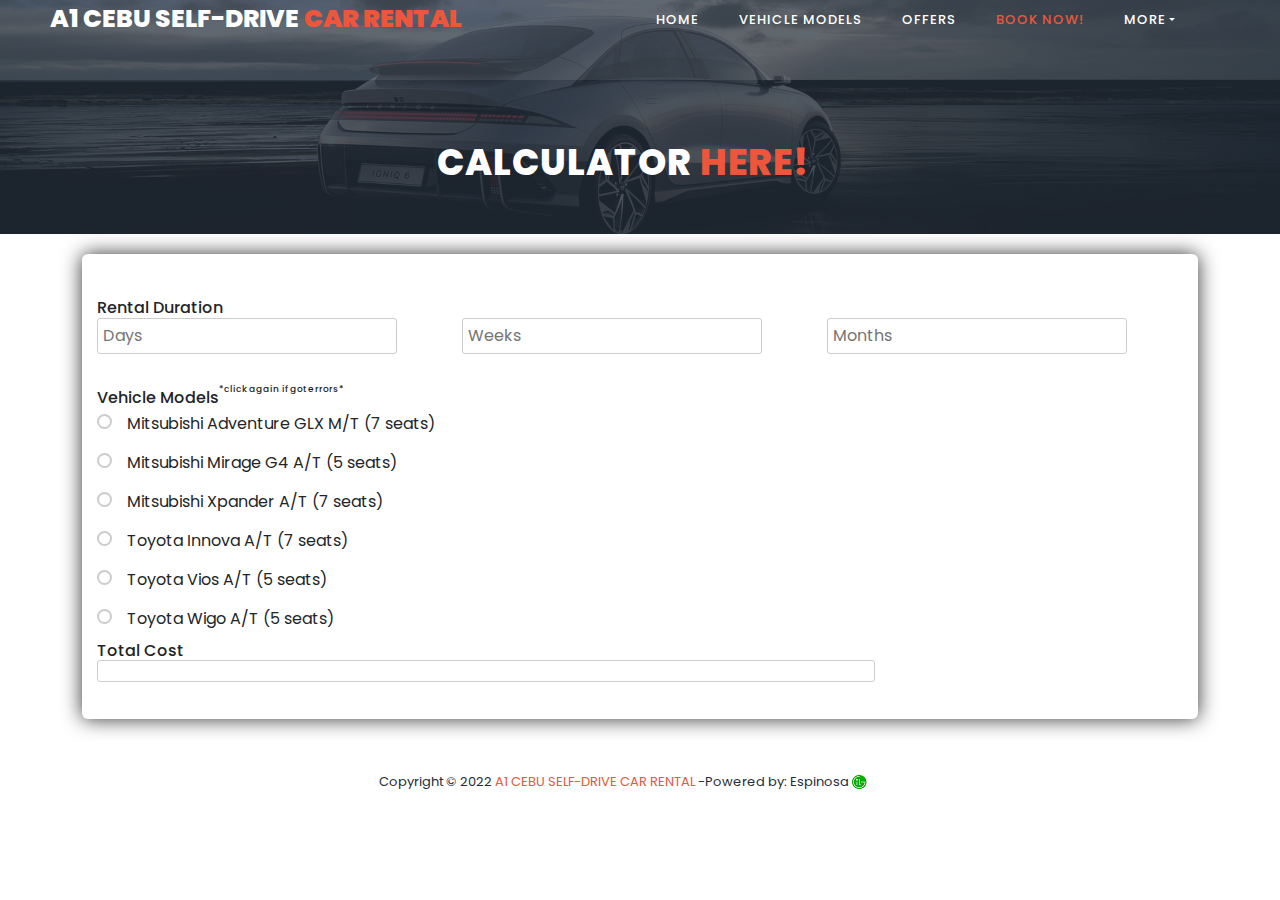
<file: assets/calculator.html>
<!DOCTYPE html>
<html lang="en">

  <head>

    <meta charset="utf-8">
    <meta name="viewport" content="width=device-width, initial-scale=1, shrink-to-fit=no">
    <meta name="description" content="">
    <meta name="author" content="">
    <link href="https://fonts.googleapis.com/css?family=Poppins:100,100i,200,200i,300,300i,400,400i,500,500i,600,600i,700,700i,800,800i,900,900i&display=swap" rel="stylesheet">

    <title>A1 CEBU SELF-DRIVE CAR RENTAL</title>

    <link rel="stylesheet" type="text/css" href="css/bootstrap.min.css">

    <link rel="stylesheet" type="text/css" href="css/font-awesome.css">

    <link rel="stylesheet" href="css/style.css">

    <link rel="stylesheet" href="css/style-booking.css">

    <link rel="shortcut icon" typ="x-icon" href="images/logo.png">
    </head>

    <body>

    <!-- ***** Preloader Start ***** -->
    <div id="js-preloader" class="js-preloader">
      <div class="preloader-inner">
        <span class="dot"></span>
        <div class="dots">
          <span></span>
          <span></span>
          <span></span>
        </div>
      </div>
    </div>
    <!-- ***** Preloader End ***** -->


    <!-- ***** Header Area Start ***** -->
    <header class="header-area header-sticky">
        <div class="container">
            <div class="row">
                <div class="col-12">
                    <nav class="main-nav">
                        <!-- ***** Logo Start ***** -->
                        <a href="../index.html" class="logo">A1 CEBU SELF-DRIVE <em> CAR RENTAL</em></a>
                        <!-- ***** Logo End ***** -->
                        <!-- ***** Menu Start ***** -->
                        <ul class="nav">
                            <li><a href="../index.html" >Home</a></li>
                            <li><a href="vehicle_model.html">Vehicle Models</a></li>
                            <li><a href="offers.html">Offers</a></li>
                            <li><a href="booknow.html" class="active">Book Now!</a></li>
                            <li class="dropdown">
                                <a class="dropdown-toggle" data-toggle="dropdown" href="#" role="button" aria-haspopup="true" aria-expanded="false">More</a>

                                <div class="dropdown-menu">
                                    <a class="dropdown-item" href="contact.html">Contact</a>
                                    <a class="dropdown-item" href="faq.html">FAQ</a>
                                    <a class="dropdown-item" href="terms.html">Terms</a>
                                </div>
                            </li>
                          </ul>
                          <a class='menu-trigger'><span>Menu</span></a><a class='menu-trigger'><span>Menu</span></a><a class='menu-trigger'><span>Menu</span></a><a class='menu-trigger'><span>Menu</span></a><a class='menu-trigger'><span>Menu</span></a><a class='menu-trigger'><span>Menu</span></a><a class='menu-trigger'><span>Menu</span></a><a class='menu-trigger'><span>Menu</span></a><a class='menu-trigger'><span>Menu</span></a><a class='menu-trigger'><span>Menu</span></a>
                          <!-- ***** Menu End ***** -->
                        <!-- ***** Menu End ***** -->
                    </nav>
                </div>
            </div>
        </div>
    </header>
    <!-- ***** Header Area End ***** -->

    <section class="section section-bg" id="call-to-action1" style="background-image: url(images/banner-image-4.jpg)">
        <div class="container">
            <div class="row">
                <div class="col-lg-10 offset-lg-1">
                    <div class="cta-content">
                        <br>
                        <br>
                        <h2><br>Calculator <em>Here!</em></h2>
                    </div>
                </div>
            </div>
        </div>
    </section>
    <!-- ***** Calculator Start ***** -->
    <body>
    <div class="testbox">
      <form>
        <br>
        <div class="row">
          <!-- ***** Rentals Duration *Calculator* Start ***** -->
        <div class="col-md-4 col-sm-12">
          <h6>Rental Duration</h6>
          <fieldset>
            <input type="text" id="days" name="Day/s" placeholder="Days" required/>
            <br><span style="color:red" id="days_error"></span> 
          </fieldset>
        </div>
        <div class="col-md-4 col-sm-12">
          <h6><br></h6>
          <fieldset>
            <input type="text" id="weeks" name="Week/s" placeholder="Weeks" required/>
            <br><span style="color:red" id="weeks_error"></span>
          </fieldset>
        </div>
        <div class="col-md-4 col-sm-12">
          <h6><br></h6>
          <fieldset>
            <input type="text" id="months" name="Month/s" placeholder="Months" required/>
            <br><span style="color:red" id="months_error"> 
          </fieldset>
        </div>
        <!-- ***** Rentals Duration *Calculator* End ***** -->
        <!-- ***** Rentals Vehicle *Calculator* Start ***** -->
        <div class="col-md-12 col-sm-12"> 
        <br><h6>Vehicle Models<sup><sup>*click again if got errors*</sup></sup></h6>
        </div>
        <div class="question">
        <div class="col-md-12 col-sm-12">
          <fieldset>
            <input type="radio" value="Mitsubishi Adventure GLX MT" id="radio_1" name="Vehicle" />
              <label for="radio_1" class="radio"><span>Mitsubishi Adventure GLX M/T (7 seats)</span></label>
          </fieldset>
        </div>
        <div class="col-md-12 col-sm-12">
          <fieldset>
            <input type="radio" value="Mitsubishi Mirage G4 AT" id="radio_2" name="Vehicle" />
              <label for="radio_2" class="radio"><span>Mitsubishi Mirage G4 A/T (5 seats)</span></label>
          </fieldset>
        </div>
        <div class="col-md-12 col-sm-12">
          <fieldset>
            <input type="radio" value="Mitsubishi Xpander AT" id="radio_3" name="Vehicle" />
              <label for="radio_3" class="radio"><span>Mitsubishi Xpander A/T (7 seats)</span></label>
          </fieldset>
        </div>
        <div class="col-md-12 col-sm-12">
          <fieldset>
            <input type="radio" value="Toyota Innova AT" id="radio_4" name="Vehicle" />
              <label for="radio_4" class="radio"><span>Toyota Innova A/T (7 seats)</span></label>
          </fieldset>
        </div>
        <div class="col-md-12 col-sm-12">
          <fieldset>
            <input type="radio" value="Toyota Vios AT" id="radio_5" name="Vehicle" />
              <label for="radio_5" class="radio" ><span>Toyota Vios A/T (5 seats)</span></label>
          </fieldset>
        </div>
        <div class="col-md-12 col-sm-12">
          <fieldset>
            <input type="radio" value="Toyota Wigo AT" id="radio_6" name="Vehicle" />
              <label for="radio_6" class="radio"><span>Toyota Wigo A/T (5 seats)</span></label>
          </fieldset>
        </div>
    </div>
    
        <!-- ***** Rentals Vehicle *Calculator* End ***** -->
        <div class="col-md-12 col-sm-12"></div>

        <!-- ***** Rentals Cost *Calculator* Start ***** -->
        <div class="col-md-12 col-sm-12">
          <h6>Total Cost</h6>
          <fieldset>
            <fieldset>
              <output name="output" id="output"> 
              </fieldset>
          </fieldset>
        </div>
        <!-- ***** Rentals Cost *Calculator* End ***** -->
      <!-- ***** Rentals Info *Calculator* End ***** -->
        </div>
      </form>
    </div>
  </div>
</div>
</div>
</div>
</section>
  <!-- ***** *Calculator* Ends ***** -->
    <!-- ***** Footer Start ***** -->
    <footer>
        <div class="container">
            <div class="row">
                <div class="col-lg-12">
                    <p>
                        Copyright © 2022<a href="https://a1cebucarrental.com/"> A1 CEBU SELF-DRIVE CAR RENTAL</a>
                        -Powered by: <a> Espinosa  <img src="images/gil_logo.png" alt=""> </a>
                    </p>
                </div>
            </div>
        </div>
    </footer>

    <!-- jQuery -->
    <script src="js/jquery-2.1.0.min.js"></script>

    <!-- Bootstrap -->
    <script src="js/popper.js"></script>
    <script src="js/bootstrap.min.js"></script>

    <!-- Plugins -->
    <script src="js/scrollreveal.min.js"></script>
    <script src="js/waypoints.min.js"></script>
    <script src="js/jquery.counterup.min.js"></script>
    <script src="js/imgfix.min.js"></script>
    <script src="js/mixitup.js"></script>
    <script src="js/accordions.js"></script>

    <!-- Global Init -->
    <script src="js/custom.js"></script>

    <script src="js/calculator.js" defer></script>



  </body>
  </html>
</file>
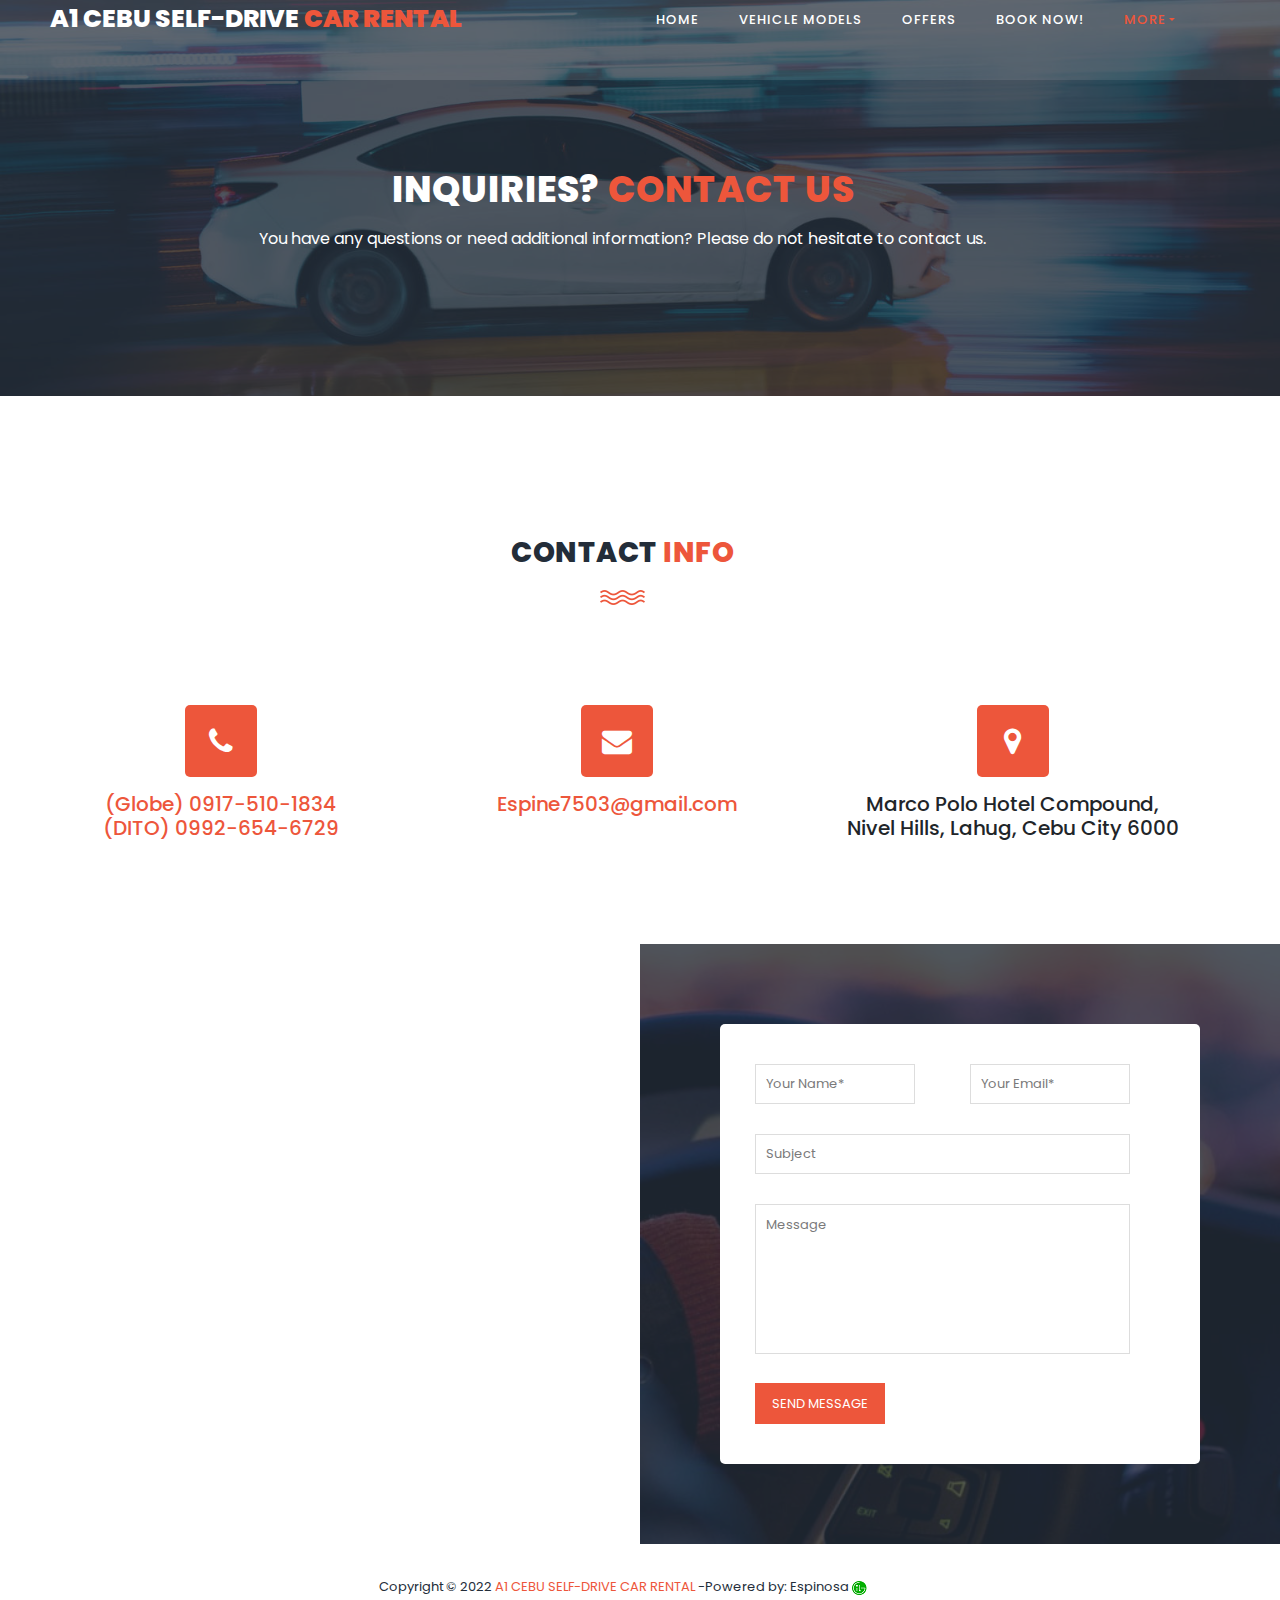
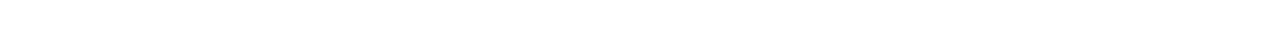
<file: assets/contact.html>
<!DOCTYPE html>
<html lang="en">

  <head>

    <meta charset="utf-8">
    <meta name="viewport" content="width=device-width, initial-scale=1, shrink-to-fit=no">
    <meta name="description" content="">
    <meta name="author" content="">
    <link href="https://fonts.googleapis.com/css?family=Poppins:100,100i,200,200i,300,300i,400,400i,500,500i,600,600i,700,700i,800,800i,900,900i&display=swap" rel="stylesheet">

    <title>A1 CEBU SELF-DRIVE CAR RENTAL</title>

    <link rel="stylesheet" type="text/css" href="css/bootstrap.min.css">

    <link rel="stylesheet" type="text/css" href="css/font-awesome.css">

    <link rel="stylesheet" href="css/style.css">

    <link rel="shortcut icon" typ="x-icon" href="images/logo.png">
    </head>

    <body>

    <!-- ***** Preloader Start ***** -->
    <div id="js-preloader" class="js-preloader">
      <div class="preloader-inner">
        <span class="dot"></span>
        <div class="dots">
          <span></span>
          <span></span>
          <span></span>
        </div>
      </div>
    </div>
    <!-- ***** Preloader End ***** -->


    <!-- ***** Header Area Start ***** -->
    <header class="header-area header-sticky">
        <div class="container">
            <div class="row">
                <div class="col-12">
                    <nav class="main-nav">
                        <!-- ***** Logo Start ***** -->
                        <a href="../index.html" class="logo">A1 CEBU SELF-DRIVE <em> CAR RENTAL</em></a>
                        <!-- ***** Logo End ***** -->
                        <!-- ***** Menu Start ***** -->
                        <ul class="nav">
                            <li><a href="../index.html">Home</a></li>
                            <li><a href="vehicle_model.html">Vehicle Models</a></li>
                            <li><a href="offers.html">Offers</a></li>
                            <li><a href="booknow.html">Book Now!</a></li>
                            <li class="dropdown">
                                <a class="dropdown-toggle active" data-toggle="dropdown" href="#" role="button" aria-haspopup="true" aria-expanded="false">More</a>

                                <div class="dropdown-menu">
                                    <a class="dropdown-item active" href="contact.html">Contact</a>
                                    <a class="dropdown-item" href="faq.html">FAQ</a>
                                    <a class="dropdown-item" href="terms.html">Terms</a>
                                </div>
                            </li>
                          </ul>
                          <a class='menu-trigger'><span>Menu</span></a><a class='menu-trigger'><span>Menu</span></a><a class='menu-trigger'><span>Menu</span></a><a class='menu-trigger'><span>Menu</span></a><a class='menu-trigger'><span>Menu</span></a><a class='menu-trigger'><span>Menu</span></a><a class='menu-trigger'><span>Menu</span></a><a class='menu-trigger'><span>Menu</span></a><a class='menu-trigger'><span>Menu</span></a><a class='menu-trigger'><span>Menu</span></a>
                          <!-- ***** Menu End ***** -->
                        </a>
                        <!-- ***** Menu End ***** -->
                    </nav>
                </div>
            </div>
        </div>
    </header>
    <!-- ***** Header Area End ***** -->

    <section class="section section-bg" id="call-to-action" style="background-image: url(images/banner-image-1-1920x500.jpg)">
        <div class="container">
            <div class="row">
                <div class="col-lg-10 offset-lg-1">
                    <div class="cta-content">
                        <br>
                        <br>
                        <h2>Inquiries? <em>Contact Us</em></h2>
                        <p>You have any questions or need additional information? Please do not hesitate to contact us.</p>
                    </div>
                </div>
            </div>
        </div>
    </section>

    <!-- ***** Features Item Start ***** -->
    <section class="section" id="features">
        <div class="container">
            <div class="row text-center">
                <div class="col-lg-6 offset-lg-3">
                    <div class="section-heading">
                        <h2>contact <em> info</em></h2>
                        <img src="images/line-dec.png" alt="waves">

                    </div>
                </div>

                <div class="col-md-4">
                    <div class="icon">
                        <i class="fa fa-phone"></i>
                    </div>

                    <h5><a href="#">(Globe) 0917-510-1834 <br>(DITO) 0992-654-6729</br></a></h5>

                    <br>
                </div>

                <div class="col-md-4">
                    <div class="icon">
                        <i class="fa fa-envelope"></i>
                    </div>

                    <h5><a href="mailto:espine7503@gmail.com">Espine7503@gmail.com</a></h5>

                    <br>
                </div>

                <div class="col-md-4">
                    <div class="icon">
                        <i class="fa fa-map-marker"></i>
                    </div>

                    <h5>Marco Polo Hotel Compound, Nivel Hills, Lahug, Cebu City 6000</h5>

                    <br>
                </div>
            </div>
        </div>
    </section>
    <!-- ***** Features Item End ***** -->

    <!-- ***** Contact Us Area Starts ***** -->
    <section class="section" id="contact-us" style="margin-top: 0">
        <div class="container-fluid">
            <div class="row">
                <div class="col-lg-6 col-md-6 col-xs-12">
                    <div id="map">
                      <iframe src="https://www.google.com/maps/embed?pb=!1m18!1m12!1m3!1d1962.5085877247345!2d123.89652028499053!3d10.340510308306749!2m3!1f0!2f0!3f0!3m2!1i1024!2i768!4f13.1!3m3!1m2!1s0x33a99980389e90f1%3A0x284c1dd542ad4fa7!2sA1%20Cebu%20Self-Drive%20Car%20Rental!5e0!3m2!1sen!2sph!4v1670778609302!5m2!1sen!2sph" width="600" height="450" style="border:0;" allowfullscreen="" loading="lazy" referrerpolicy="no-referrer-when-downgrade"></iframe>
                    </div>
                </div>
                <div class="col-lg-6 col-md-6 col-xs-12">
                    <div class="contact-form section-bg" style="background-image: url(images/contact-1-720x480.jpg)">
                        <form id="contact" action="https://formsubmit.co/2d6e4096991aeff09848b8a80f49932d" method="post">
                          <div class="row">
                            <div class="col-md-6 col-sm-12">
                              <fieldset>
                                <input name="name" type="text" id="Full Name" placeholder="Your Name*" required="">
                              </fieldset>
                            </div>
                            <div class="col-md-6 col-sm-12">
                              <fieldset>
                                <input name="email" type="text" id="Email" pattern="[^ @]*@[^ @]*" placeholder="Your Email*" required="">
                              </fieldset>
                            </div>
                            <div class="col-md-12 col-sm-12">
                              <fieldset>
                                <input name="subject" type="text" id="Subject" placeholder="Subject">
                              </fieldset>
                            </div>
                            <div class="col-lg-12">
                              <fieldset>
                                <textarea name="message" rows="6" id="Message" placeholder="Message" required=""></textarea>
                              </fieldset>
                            </div>
                            <div class="col-lg-12">
                              <fieldset>
                                <button type="submit" id="form-submit" class="main-button">Send Message</button>
                              </fieldset>
                            </div>
                          </div>
                        </form>
                    </div>
                </div>
            </div>
        </div>
    </section>
    <!-- ***** Contact Us Area Ends ***** -->

    <!-- ***** Footer Start ***** -->
    <footer>
        <div class="container">
            <div class="row">
                <div class="col-lg-12">
                    <p>
                      Copyright © 2022<a href="https://a1cebucarrental.com/"> A1 CEBU SELF-DRIVE CAR RENTAL</a>
                      -Powered by: <a> Espinosa  <img src="images/gil_logo.png" alt=""> </a>
                    </p>
                </div>
            </div>
        </div>
    </footer>

    <!-- jQuery -->
    <script src="js/jquery-2.1.0.min.js"></script>

    <!-- Bootstrap -->
    <script src="js/popper.js"></script>
    <script src="js/bootstrap.min.js"></script>

    <!-- Plugins -->
    <script src="js/scrollreveal.min.js"></script>
    <script src="js/waypoints.min.js"></script>
    <script src="js/jquery.counterup.min.js"></script>
    <script src="js/imgfix.min.js"></script>
    <script src="js/mixitup.js"></script>
    <script src="js/accordions.js"></script>

    <!-- Global Init -->
    <script src="js/custom.js"></script>

  </body>
</html>
</file>
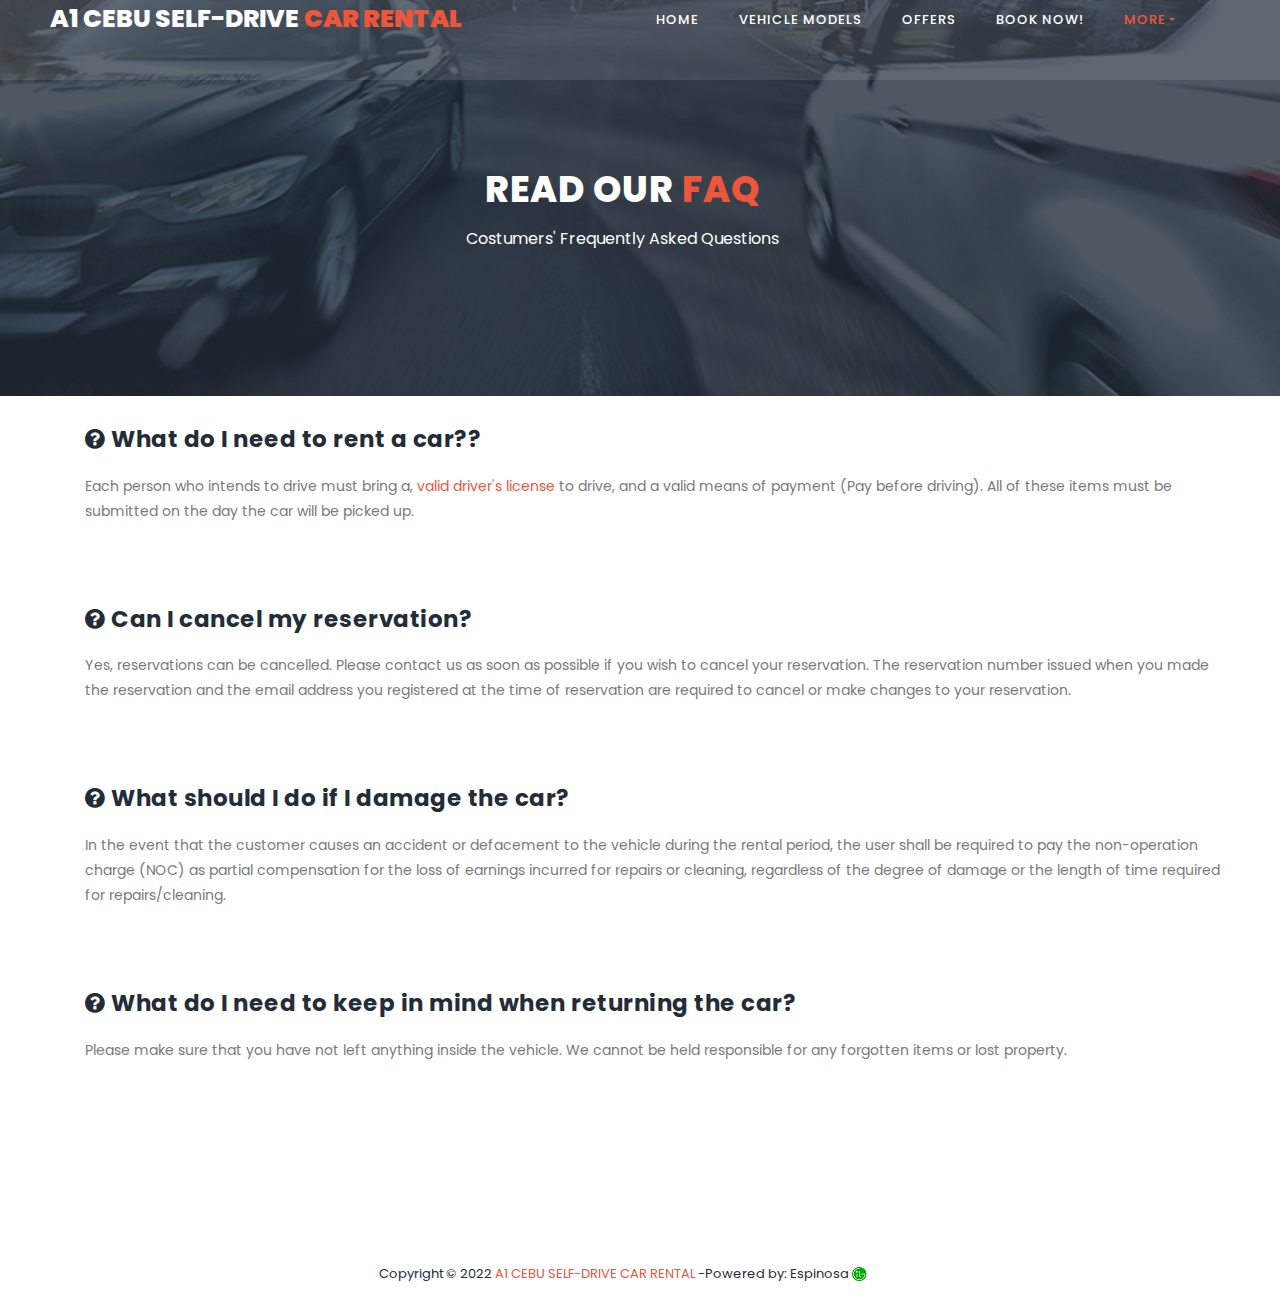
<file: assets/faq.html>
<!DOCTYPE html>
<html lang="en">

  <head>

    <meta charset="utf-8">
    <meta name="viewport" content="width=device-width, initial-scale=1, shrink-to-fit=no">
    <meta name="description" content="">
    <meta name="author" content="">
    <link href="https://fonts.googleapis.com/css?family=Poppins:100,100i,200,200i,300,300i,400,400i,500,500i,600,600i,700,700i,800,800i,900,900i&display=swap" rel="stylesheet">

    <title>A1 CEBU SELF-DRIVE CAR RENTAL</title>

    <link rel="stylesheet" type="text/css" href="css/bootstrap.min.css">

    <link rel="stylesheet" type="text/css" href="css/font-awesome.css">

    <link rel="stylesheet" href="css/style.css">

    <link rel="shortcut icon" typ="x-icon" href="images/logo.png">
    </head>

    <body>

    <!-- ***** Preloader Start ***** -->
    <div id="js-preloader" class="js-preloader">
      <div class="preloader-inner">
        <span class="dot"></span>
        <div class="dots">
          <span></span>
          <span></span>
          <span></span>
        </div>
      </div>
    </div>
    <!-- ***** Preloader End ***** -->


    <!-- ***** Header Area Start ***** -->
    <header class="header-area header-sticky">
        <div class="container">
            <div class="row">
                <div class="col-12">
                    <nav class="main-nav">
                        <!-- ***** Logo Start ***** -->
                        <a href="../index.html" class="logo">A1 CEBU SELF-DRIVE <em> CAR RENTAL</em></a>
                        <!-- ***** Logo End ***** -->
                        <!-- ***** Menu Start ***** -->
                        <ul class="nav">
                            <li><a href="../index.html">Home</a></li>
                            <li><a href="vehicle_model.html">Vehicle Models</a></li>
                            <li><a href="offers.html">Offers</a></li>
                            <li><a href="booknow.html">Book Now!</a></li>
                            <li class="dropdown">
                                <a class="dropdown-toggle active" data-toggle="dropdown" href="#" role="button" aria-haspopup="true" aria-expanded="false">More</a>

                                <div class="dropdown-menu">
                                    <a class="dropdown-item" href="contact.html">Contact</a>
                                    <a class="dropdown-item active" href="faq.html">FAQ</a>
                                    <a class="dropdown-item" href="terms.html">Terms</a>
                                </div>
                            </li>
                        </ul>
                        <a class='menu-trigger'><span>Menu</span></a><a class='menu-trigger'><span>Menu</span></a><a class='menu-trigger'><span>Menu</span></a><a class='menu-trigger'><span>Menu</span></a><a class='menu-trigger'><span>Menu</span></a><a class='menu-trigger'><span>Menu</span></a><a class='menu-trigger'><span>Menu</span></a><a class='menu-trigger'><span>Menu</span></a><a class='menu-trigger'><span>Menu</span></a><a class='menu-trigger'><span>Menu</span></a>
                        <!-- ***** Menu End ***** -->
                    </nav>
                </div>
            </div>
        </div>
    </header>
    <!-- ***** Header Area End ***** -->

    <section class="section section-bg" id="call-to-action" style="background-image: url(images/banner-image-3.jpg)">
        <div class="container">
            <div class="row">
                <div class="col-lg-10 offset-lg-1">
                    <div class="cta-content">
                        <br>
                        <br>
                        <h2>Read our <em>FAQ</em></h2>
                        <p>Costumers' Frequently Asked Questions</p>
                    </div>
                </div>
            </div>
        </div>
    </section>

    <!-- ***** Our Classes Start ***** -->
    <section class="section" id="our-classes">
        <div class="container">

            <section class='tabs-content'>
              <article>
                <div>
                <h4><i class="fa fa-question-circle"></i> What do I need to rent a car??</h4>
                <p>Each person who intends to drive must bring a, <a href="#">valid driver's license</a> to drive, and a valid means of payment (Pay before driving). All of these items must be submitted on the day the car will be picked up.</p>
                </div>
                <br>
                <div>
                <h4><i class="fa fa-question-circle"></i> Can I cancel my reservation?</h4>
                <p>Yes, reservations can be cancelled. Please contact us as soon as possible if you wish to cancel your reservation. The reservation number issued when you made the reservation and the email address you registered at the time of reservation are required to cancel or make changes to your reservation.</p>
                </div>
                <br>
                <div>
                <h4><i class="fa fa-question-circle"></i> What should I do if I damage the car?</h4>
                <p>In the event that the customer causes an accident or defacement to the vehicle during the rental period, the user shall be required to pay the non-operation charge (NOC) as partial compensation for the loss of earnings incurred for repairs or cleaning, regardless of the degree of damage or the length of time required for repairs/cleaning.</p>
                </div>
                <br>
                <div>
                <h4><i class="fa fa-question-circle"></i> What do I need to keep in mind when returning the car?</h4>
                <p>Please make sure that you have not left anything inside the vehicle. We cannot be held responsible for any forgotten items or lost property.</p>
                </div>
              </article>
            </section>
        </div>
    </section>
    <!-- ***** Our Classes End ***** -->

    <!-- ***** Footer Start ***** -->
    <footer>
        <div class="container">
            <div class="row">
                <div class="col-lg-12">
                    <p>
                      Copyright © 2022<a href="https://a1cebucarrental.com/"> A1 CEBU SELF-DRIVE CAR RENTAL</a>
                      -Powered by: <a> Espinosa  <img src="images/gil_logo.png" alt=""> </a>
                    </p>
                </div>
            </div>
        </div>
    </footer>

    <!-- jQuery -->
    <script src="js/jquery-2.1.0.min.js"></script>

    <!-- Bootstrap -->
    <script src="js/popper.js"></script>
    <script src="js/bootstrap.min.js"></script>

    <!-- Plugins -->
    <script src="js/scrollreveal.min.js"></script>
    <script src="js/waypoints.min.js"></script>
    <script src="js/jquery.counterup.min.js"></script>
    <script src="js/imgfix.min.js"></script>
    <script src="js/mixitup.js"></script>
    <script src="js/accordions.js"></script>

    <!-- Global Init -->
    <script src="js/custom.js"></script>

  </body>
</html>
</file>
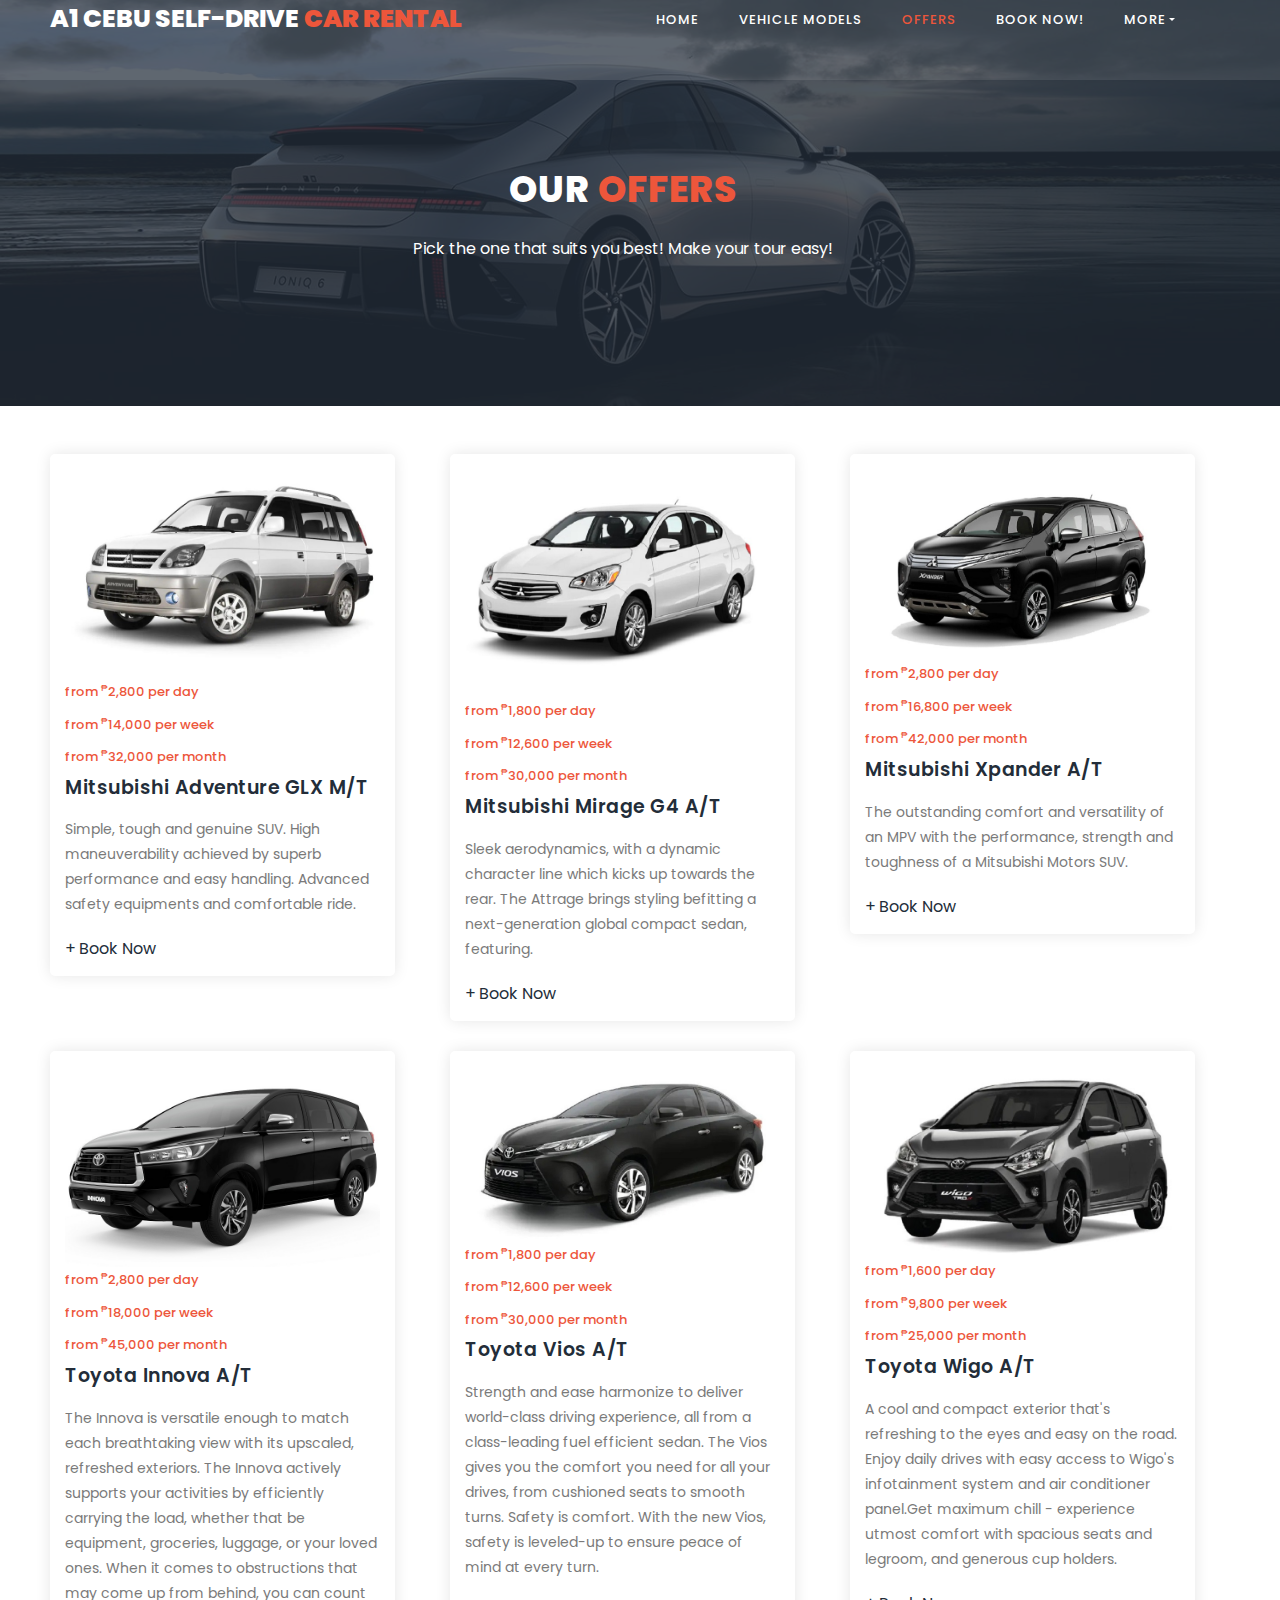
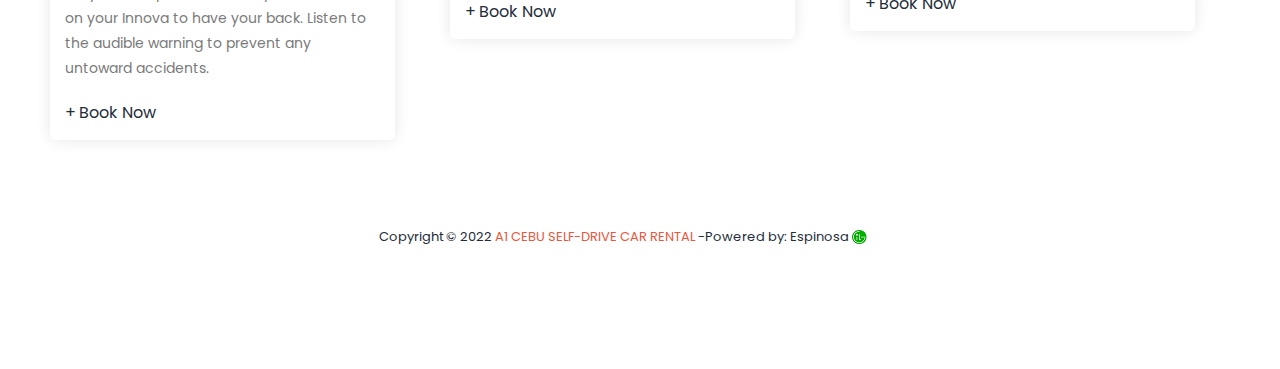
<file: assets/offers.html>
<!DOCTYPE html>
<html lang="en">

  <head>

    <meta charset="utf-8">
    <meta name="viewport" content="width=device-width, initial-scale=1, shrink-to-fit=no">
    <meta name="description" content="">
    <meta name="author" content="">
    <link href="https://fonts.googleapis.com/css?family=Poppins:100,100i,200,200i,300,300i,400,400i,500,500i,600,600i,700,700i,800,800i,900,900i&display=swap" rel="stylesheet">

    <title>A1 CEBU SELF-DRIVE CAR RENTAL</title>

    <link rel="stylesheet" type="text/css" href="css/bootstrap.min.css">

    <link rel="stylesheet" type="text/css" href="css/font-awesome.css">

    <link rel="stylesheet" href="css/style.css">

    <link rel="shortcut icon" typ="x-icon" href="images/logo.png">
    </head>

    <body>

    <!-- ***** Preloader Start ***** -->
    <div id="js-preloader" class="js-preloader">
      <div class="preloader-inner">
        <span class="dot"></span>
        <div class="dots">
          <span></span>
          <span></span>
          <span></span>
        </div>
      </div>
    </div>
    <!-- ***** Preloader End ***** -->


    <!-- ***** Header Area Start ***** -->
    <header class="header-area header-sticky">
        <div class="container">
            <div class="row">
                <div class="col-12">
                    <nav class="main-nav">
                        <!-- ***** Logo Start ***** -->
                        <a href="../index.html" class="logo">A1 CEBU SELF-DRIVE <em> CAR RENTAL</em></a>
                        <!-- ***** Logo End ***** -->
                        <!-- ***** Menu Start ***** -->
                        <ul class="nav">
                            <li><a href="../index.html">Home</a></li>
                            <li><a href="vehicle_model.html">Vehicle Models</a></li>
                            <li><a href="offers.html" class="active">Offers</a></li>
                            <li><a href="booknow.html">Book Now!</a></li>
                            <li class="dropdown">
                                <a class="dropdown-toggle" data-toggle="dropdown" href="#" role="button" aria-haspopup="true" aria-expanded="false">More</a>

                                <div class="dropdown-menu">
                                    <a class="dropdown-item" href="contact.html">Contact</a>
                                    <a class="dropdown-item" href="faq.html">FAQ</a>
                                    <a class="dropdown-item" href="terms.html">Terms</a>
                                </div>
                            </li>
                        </ul>
                        <a class='menu-trigger'><span>Menu</span></a><a class='menu-trigger'><span>Menu</span></a><a class='menu-trigger'><span>Menu</span></a><a class='menu-trigger'><span>Menu</span></a><a class='menu-trigger'><span>Menu</span></a><a class='menu-trigger'><span>Menu</span></a><a class='menu-trigger'><span>Menu</span></a><a class='menu-trigger'><span>Menu</span></a><a class='menu-trigger'><span>Menu</span></a><a class='menu-trigger'><span>Menu</span></a>
                        <!-- ***** Menu End ***** -->
                    </nav>
                </div>
            </div>
        </div>
    </header>
    <!-- ***** Header Area End ***** -->

    <!-- ***** Call to Action Start ***** -->
    <section class="section section-bg" id="call-to-action" style="background-image: url(images/banner-image-4.jpg)">
        <div class="container">
            <div class="row">
                <div class="col-lg-10 offset-lg-1">
                    <div class="cta-content">
                        <br>
                        <br>
                        <h2>Our <em>Offers</em></h2>
                        <p><p>Pick the one that suits you best! Make your tour easy!</p></p>
                    </div>
                </div>
            </div>
        </div>
    </section>
    <!-- ***** Call to Action End ***** -->


   <!-- ***** Vehicle Models Starts ***** -->
    <section class="section" id="trainers">
        <div class="container">
            <br>
            <br>
            <div class="row">
                <div class="col-lg-4 col-md-4">
                    <div class="trainer-item">
                        <div class="image-thumb">
                            <img src="images/vehicle-1.jpg" alt="">
                        </div>
                        <div class="down-content">
                            <span1>from <sup>₱</sup>2,800 per day </span1><br>
                            <span1>from <sup>₱</sup>14,000 per week </span1><br>
                            <span1>from <sup>₱</sup>32,000 per month </span1>
                            <h4>Mitsubishi Adventure GLX M/T</h4>
                            <p>Simple, tough and genuine SUV. High maneuverability achieved by superb performance and easy handling. Advanced safety equipments and comfortable ride. </p>
                            <ul class="social-icons">
                                <li><a href="booknow.html">+ Book Now</a></li>
                            </ul>
                        </div>
                    </div>
                </div>
                <div class="col-lg-4 col-md-4">
                    <div class="trainer-item">
                        <div class="image-thumb">
                            <img src="images/vehicle-2.jpg" alt="">
                        </div>
                        <div class="down-content">
    <br>                  <span1>from <sup>₱</sup>1,800 per day</span1><br>
                          <span1>from <sup>₱</sup>12,600 per week</span1><br>
                          <span1>from <sup>₱</sup>30,000 per month</span1>
                            <h4>Mitsubishi Mirage G4 A/T</h4>
                            <p>Sleek aerodynamics, with a dynamic character line which kicks up towards the rear. The Attrage brings styling befitting a next-generation global compact sedan, featuring.</p>
                            <ul class="social-icons">
                                <li><a href="booknow.html">+ Book Now</a></li>
                            </ul>
                        </div>
                    </div>
                </div>
                <div class="col-lg-4 col-md-4">
                    <div class="trainer-item">
                        <div class="image-thumb">
                            <img src="images/vehicle-3.jpg" alt="">
                        </div>
                        <div class="down-content">
                            <span1>from <sup>₱</sup>2,800 per day</span1><br>
                            <span1>from <sup>₱</sup>16,800 per week</span1><br>
                            <span1>from <sup>₱</sup>42,000 per month</span1>
                            <h4>Mitsubishi Xpander A/T</h4>
                            <p>The outstanding comfort and versatility of an MPV with the performance, strength and toughness of a Mitsubishi Motors SUV.</p>
                            <ul class="social-icons">
                                <li><a href="booknow.html">+ Book Now</a></li>
                            </ul>
                        </div>
                    </div>
                </div>

                <div class="col-lg-4 col-md-4">
                    <div class="trainer-item">
                        <div class="image-thumb">
                            <img src="images/vehicle-4.jpg" alt="">
                        </div>
                        <div class="down-content">
                            <span1>from <sup>₱</sup>2,800 per day</span1><br>
                            <span1>from <sup>₱</sup>18,000 per week</span1><br>
                            <span1>from <sup>₱</sup>45,000 per month</span1>
                            <h4>Toyota Innova A/T</h4>
                            <p>The Innova is versatile enough to match each breathtaking view with its upscaled, refreshed exteriors. The Innova actively supports your activities by efficiently carrying the load, whether that be equipment, groceries, luggage, or your loved ones. When it comes to obstructions that may come up from behind, you can count on your Innova to have your back. Listen to the audible warning to prevent any untoward accidents.</p>
                            <ul class="social-icons">
                                <li><a href="booknow.html">+ Book Now</a></li>
                            </ul>
                        </div>
                    </div>
                </div>
                <div class="col-lg-4 col-md-4">
                    <div class="trainer-item">
                        <div class="image-thumb">
                            <img src="images/vehicle-5.jpg" alt="">
                        </div>
                        <div class="down-content">
                            <span1>from <sup>₱</sup>1,800 per day</span1><br>
                            <span1>from <sup>₱</sup>12,600 per week</span1><br>
                            <span1>from <sup>₱</sup>30,000 per month</span1>
                            <h4>Toyota Vios A/T</h4>
                            <p>Strength and ease harmonize to deliver world-class driving experience, all from a class-leading fuel efficient sedan. The Vios gives you the comfort you need for all your drives, from cushioned seats to smooth turns. Safety is comfort. With the new Vios, safety is leveled-up to ensure peace of mind at every turn.</p>
                            <ul class="social-icons">
                                <li><a href="booknow.html">+ Book Now</a></li>
                            </ul>
                        </div>
                    </div>
                </div>
                <div class="col-lg-4 col-md-4">
                    <div class="trainer-item">
                        <div class="image-thumb">
                            <img src="images/vehicle-6.jpg" alt="">
                        </div>
                        <div class="down-content">
                            <span1>from <sup>₱</sup>1,600 per day</span1><br>
                            <span1>from <sup>₱</sup>9,800 per week</span1><br>
                            <span1>from <sup>₱</sup>25,000 per month</span1>
                            <h4>Toyota Wigo A/T</h4>
                            <p>A cool and compact exterior that's refreshing to the eyes and easy on the road. Enjoy daily drives with easy access to Wigo's infotainment system and air conditioner panel.Get maximum chill - experience utmost comfort with spacious seats and legroom, and generous cup holders.</p>
                            <ul class="social-icons">
                                <li><a href="booknow.html">+ Book Now</a></li>
                            </ul>
                        </div>
                    </div>
                </div>
            </div>

            <br>
    <!-- ***** Footer Start ***** -->
    <footer>
        <div class="container">
            <div class="row">
                <div class="col-lg-12">
                    <p>
                      Copyright © 2022<a href="https://a1cebucarrental.com/"> A1 CEBU SELF-DRIVE CAR RENTAL</a>
                      -Powered by: <a> Espinosa  <img src="images/gil_logo.png" alt=""> </a>                    </p>
                </div>
            </div>
        </div>
    </footer>

    <!-- Modal -->
    <div class="modal fade" id="exampleModal" tabindex="-1" role="dialog" aria-labelledby="exampleModalLabel" aria-hidden="true">
      <div class="modal-dialog modal-lg" role="document">
        <div class="modal-content">
          <div class="modal-header">
            <h5 class="modal-title" id="exampleModalLabel">Book Now</h5>
            <button type="button" class="close" data-dismiss="modal" aria-label="Close">
              <span aria-hidden="true">&times;</span>
            </button>
          </div>
          <div class="modal-body">
            <div class="contact-us">
            <div class="contact-form">
              <form action="#" id="contact">
                  <div class="row">
                       <div class="col-md-6">
                          <fieldset>
                            <input type="text" class="form-control" placeholder="Pick-up location" required="">
                          </fieldset>
                       </div>

                       <div class="col-md-6">
                          <fieldset>
                            <input type="text" class="form-control" placeholder="Return location" required="">
                          </fieldset>
                       </div>
                  </div>

                  <div class="row">
                       <div class="col-md-6">
                          <fieldset>
                            <input type="text" class="form-control" placeholder="Pick-up date/time" required="">
                          </fieldset>
                       </div>

                       <div class="col-md-6">
                          <fieldset>
                            <input type="text" class="form-control" placeholder="Return date/time" required="">
                          </fieldset>
                       </div>
                  </div>
                  <input type="text" class="form-control" placeholder="Enter full name" required="">

                  <div class="row">
                       <div class="col-md-6">
                          <fieldset>
                            <input type="text" class="form-control" placeholder="Enter email address" required="">
                          </fieldset>
                       </div>

                       <div class="col-md-6">
                          <fieldset>
                            <input type="text" class="form-control" placeholder="Enter phone" required="">
                          </fieldset>
                       </div>
                  </div>
              </form>
           </div>
           </div>
          </div>
          <div class="modal-footer">
            <button type="button" class="btn btn-secondary" data-dismiss="modal">Cancel</button>
            <button type="button" class="btn btn-primary">Book Now</button>
          </div>
        </div>
      </div>
    </div>

    <!-- jQuery -->
    <script src="js/jquery-2.1.0.min.js"></script>

    <!-- Bootstrap -->
    <script src="js/popper.js"></script>
    <script src="js/bootstrap.min.js"></script>

    <!-- Plugins -->
    <script src="js/scrollreveal.min.js"></script>
    <script src="js/waypoints.min.js"></script>
    <script src="js/jquery.counterup.min.js"></script>
    <script src="js/imgfix.min.js"></script>
    <script src="js/mixitup.js"></script>
    <script src="js/accordions.js"></script>

    <!-- Global Init -->
    <script src="js/custom.js"></script>

  </body>
</html>
</file>
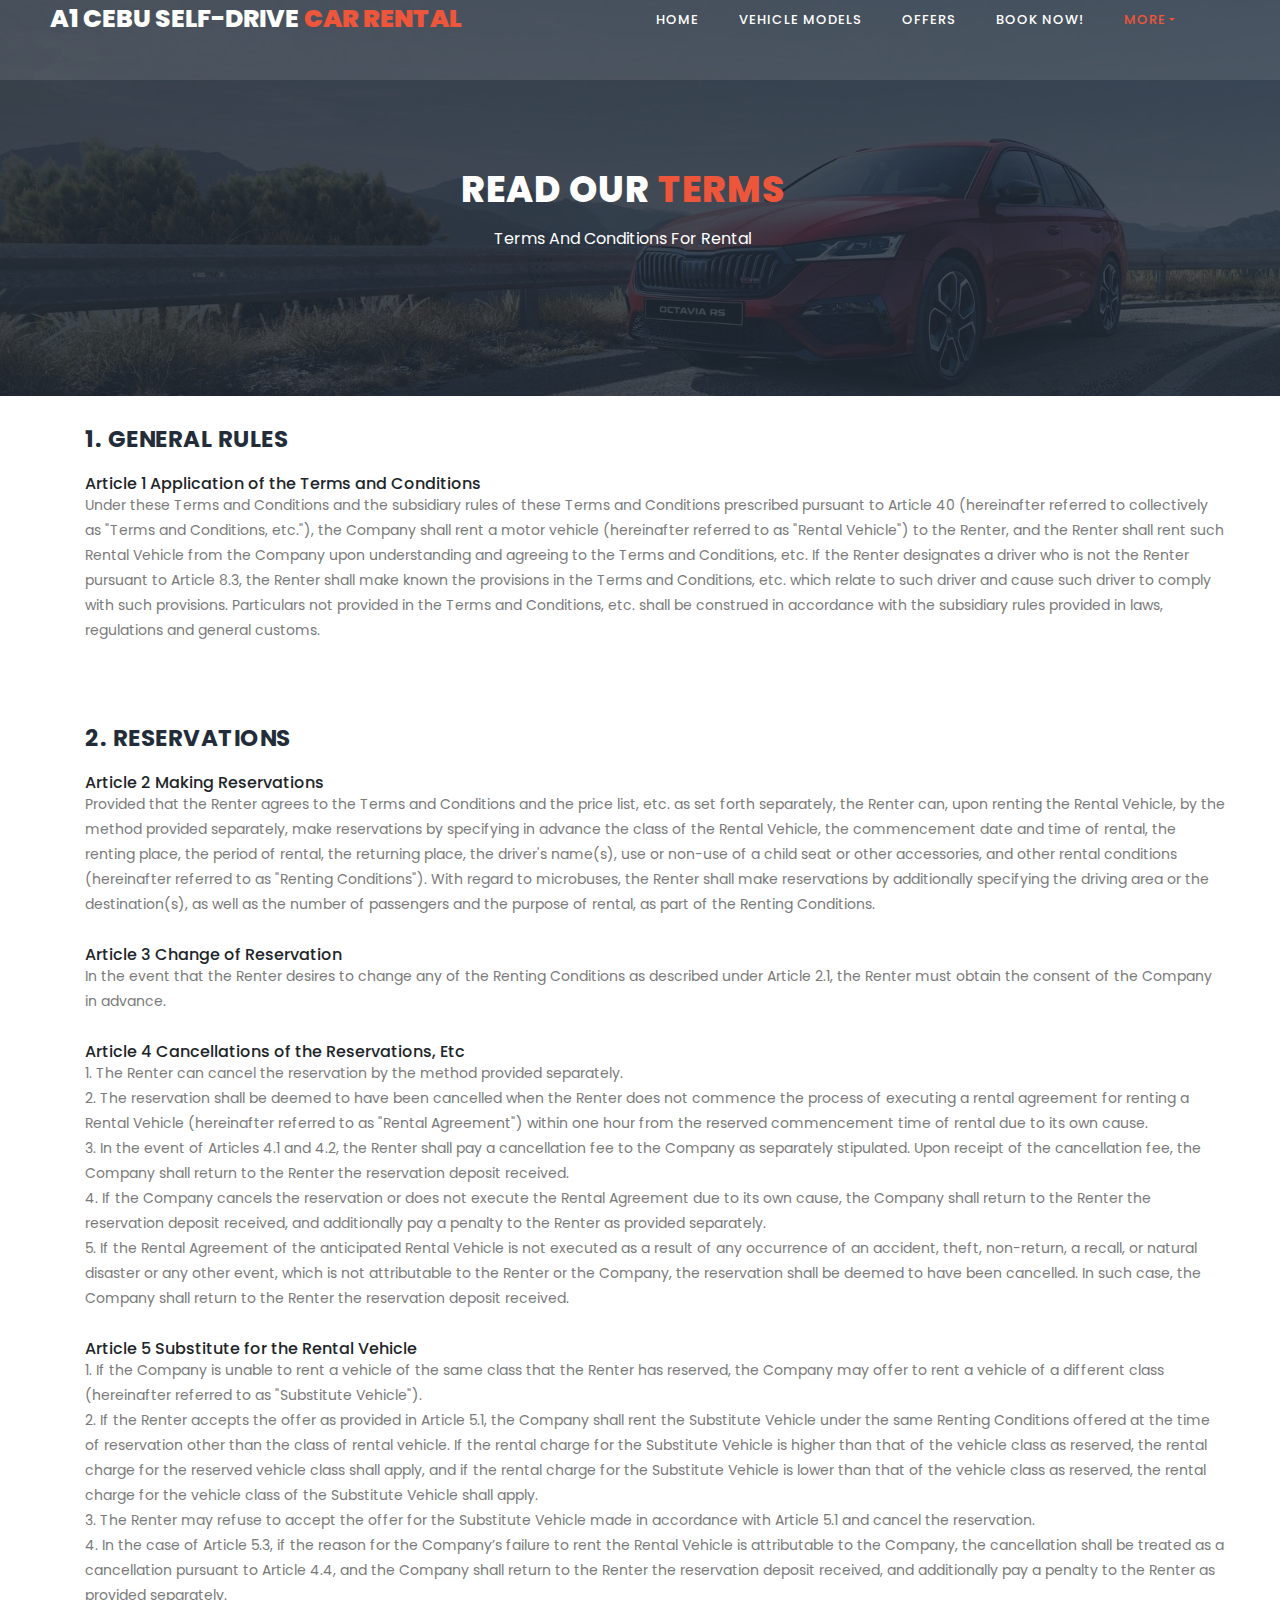
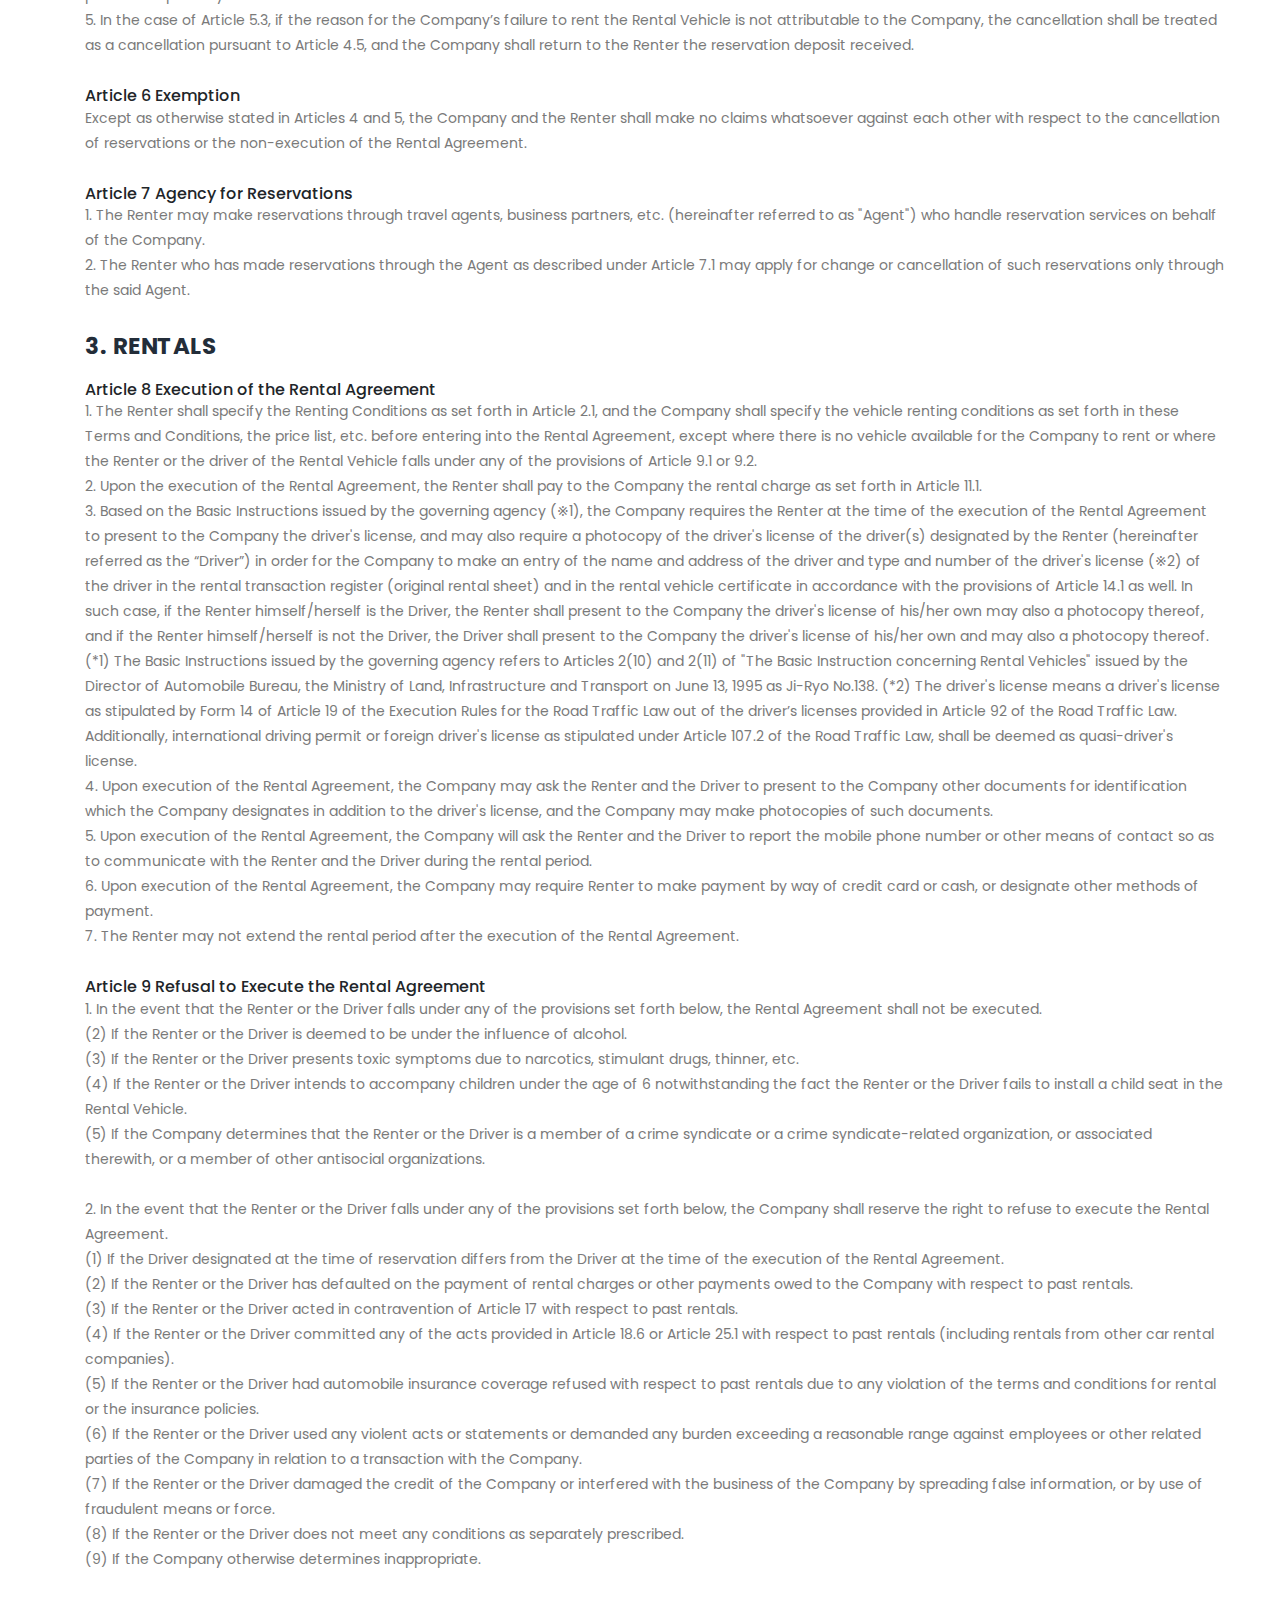
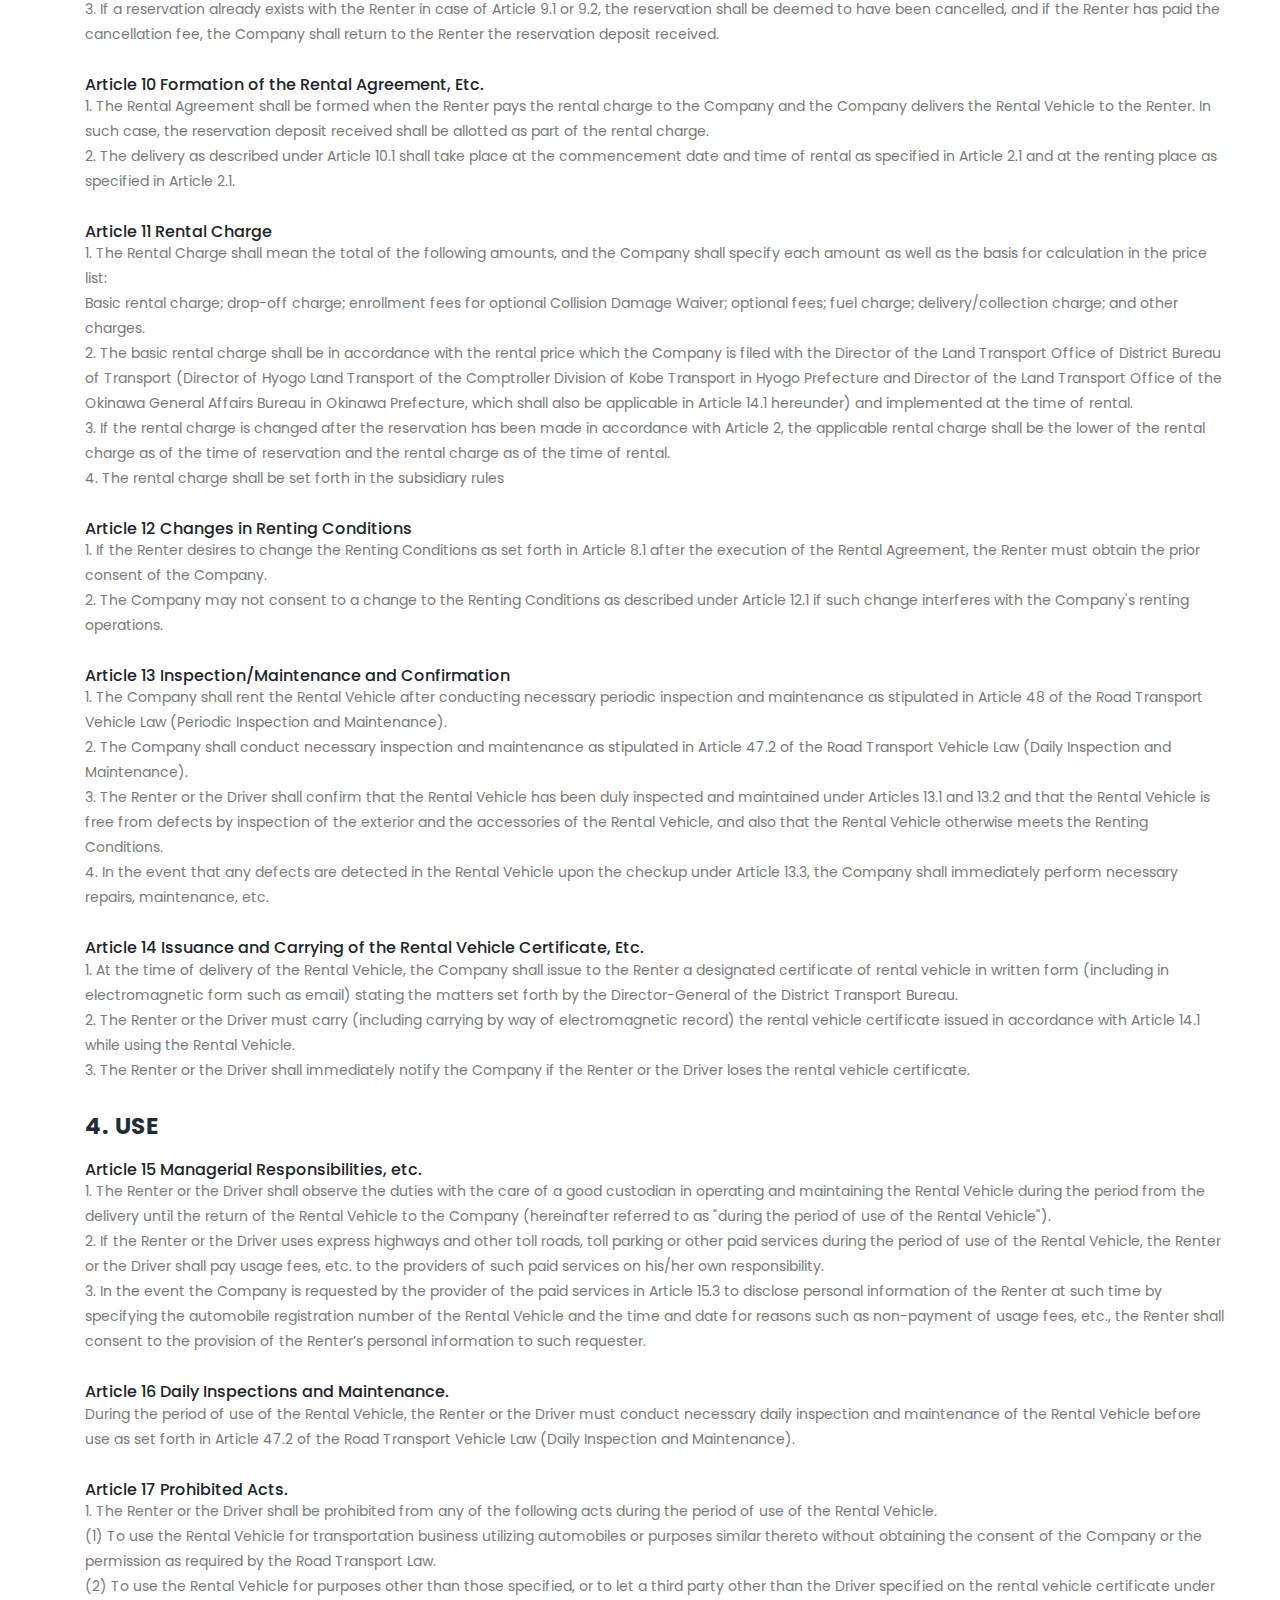
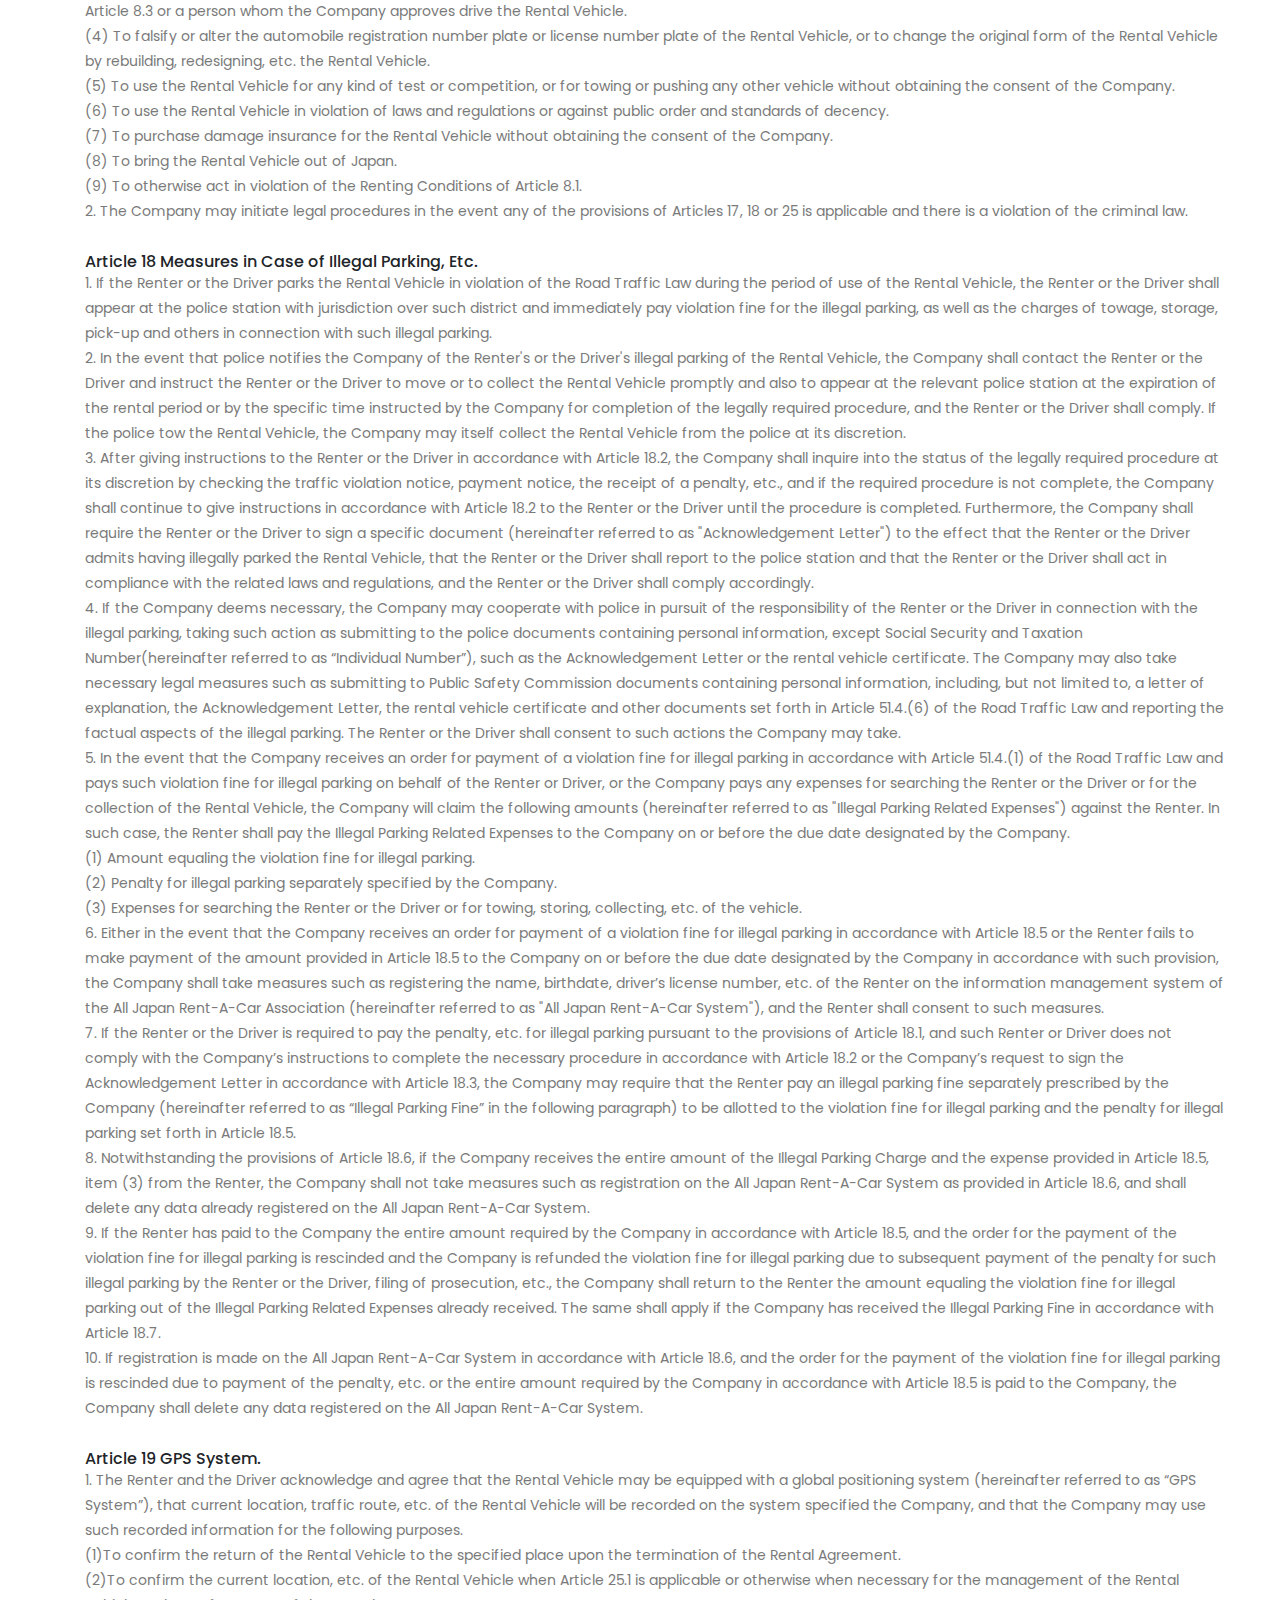
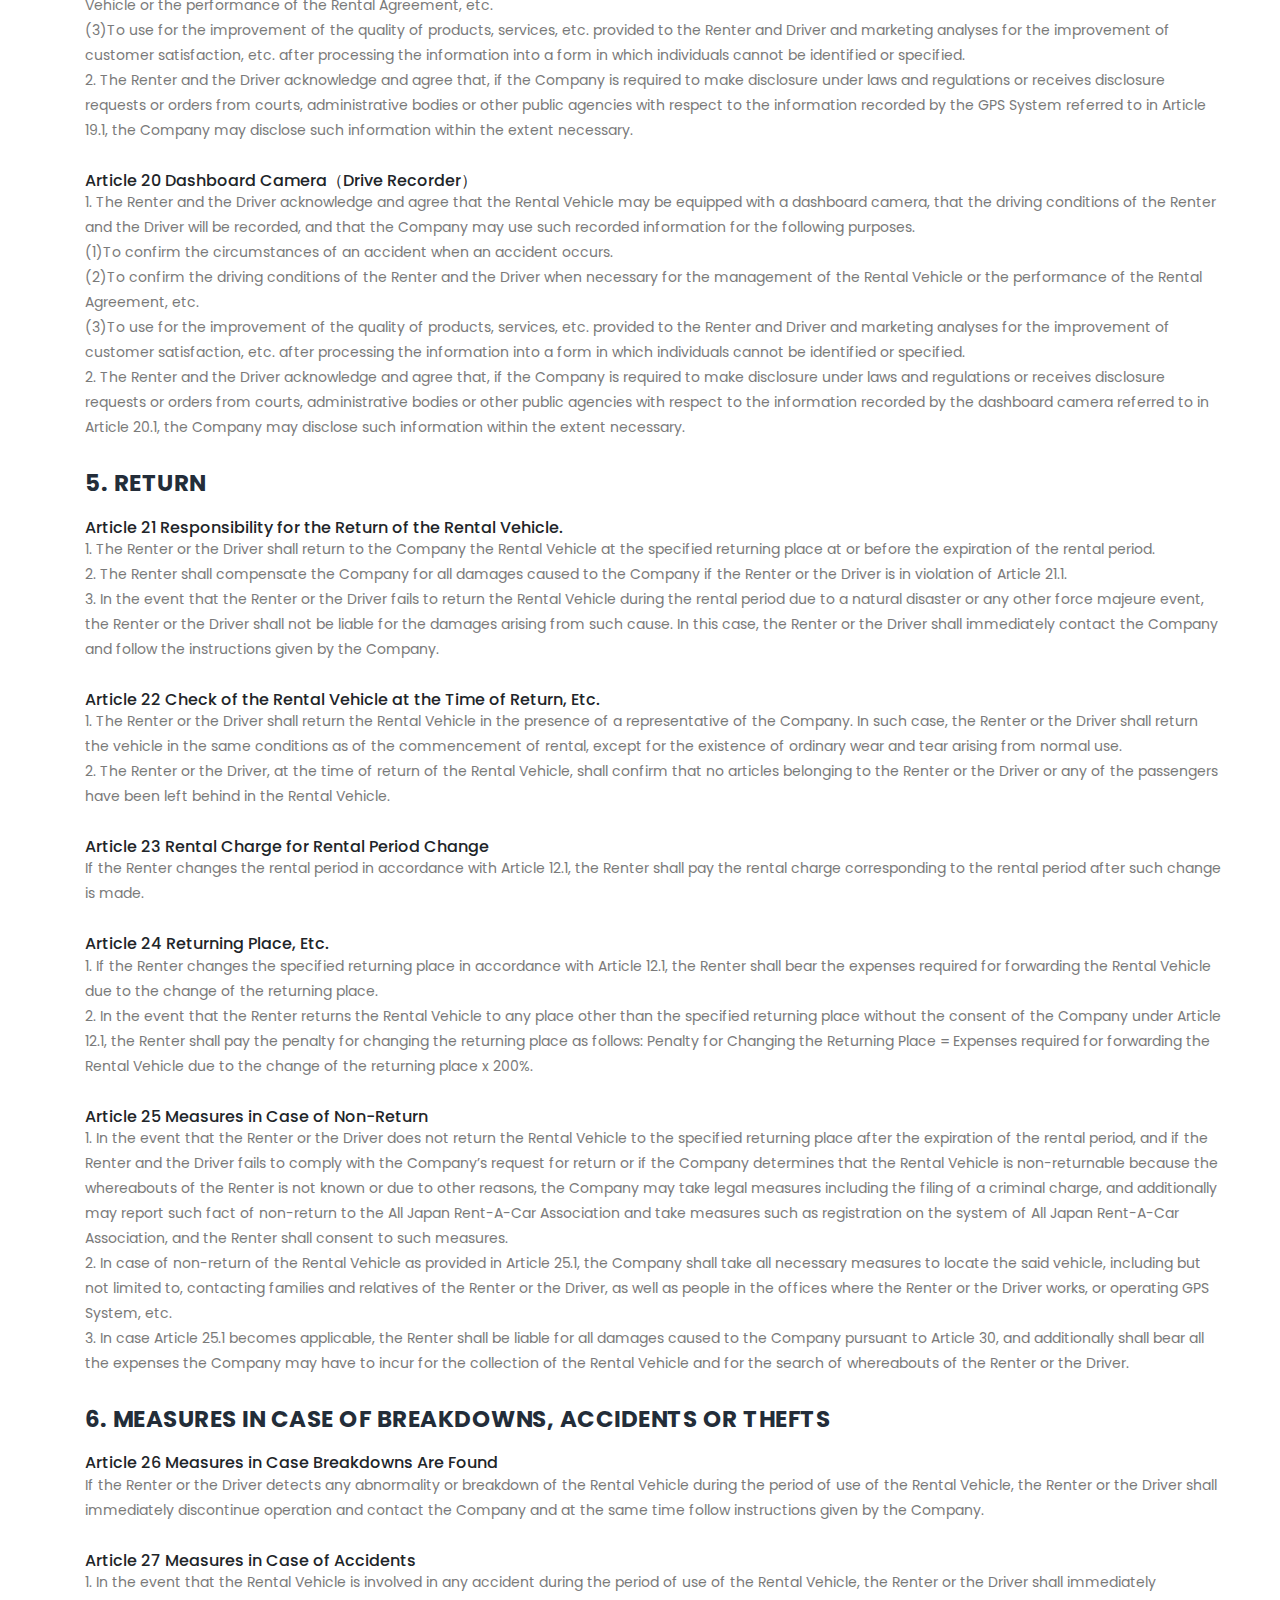
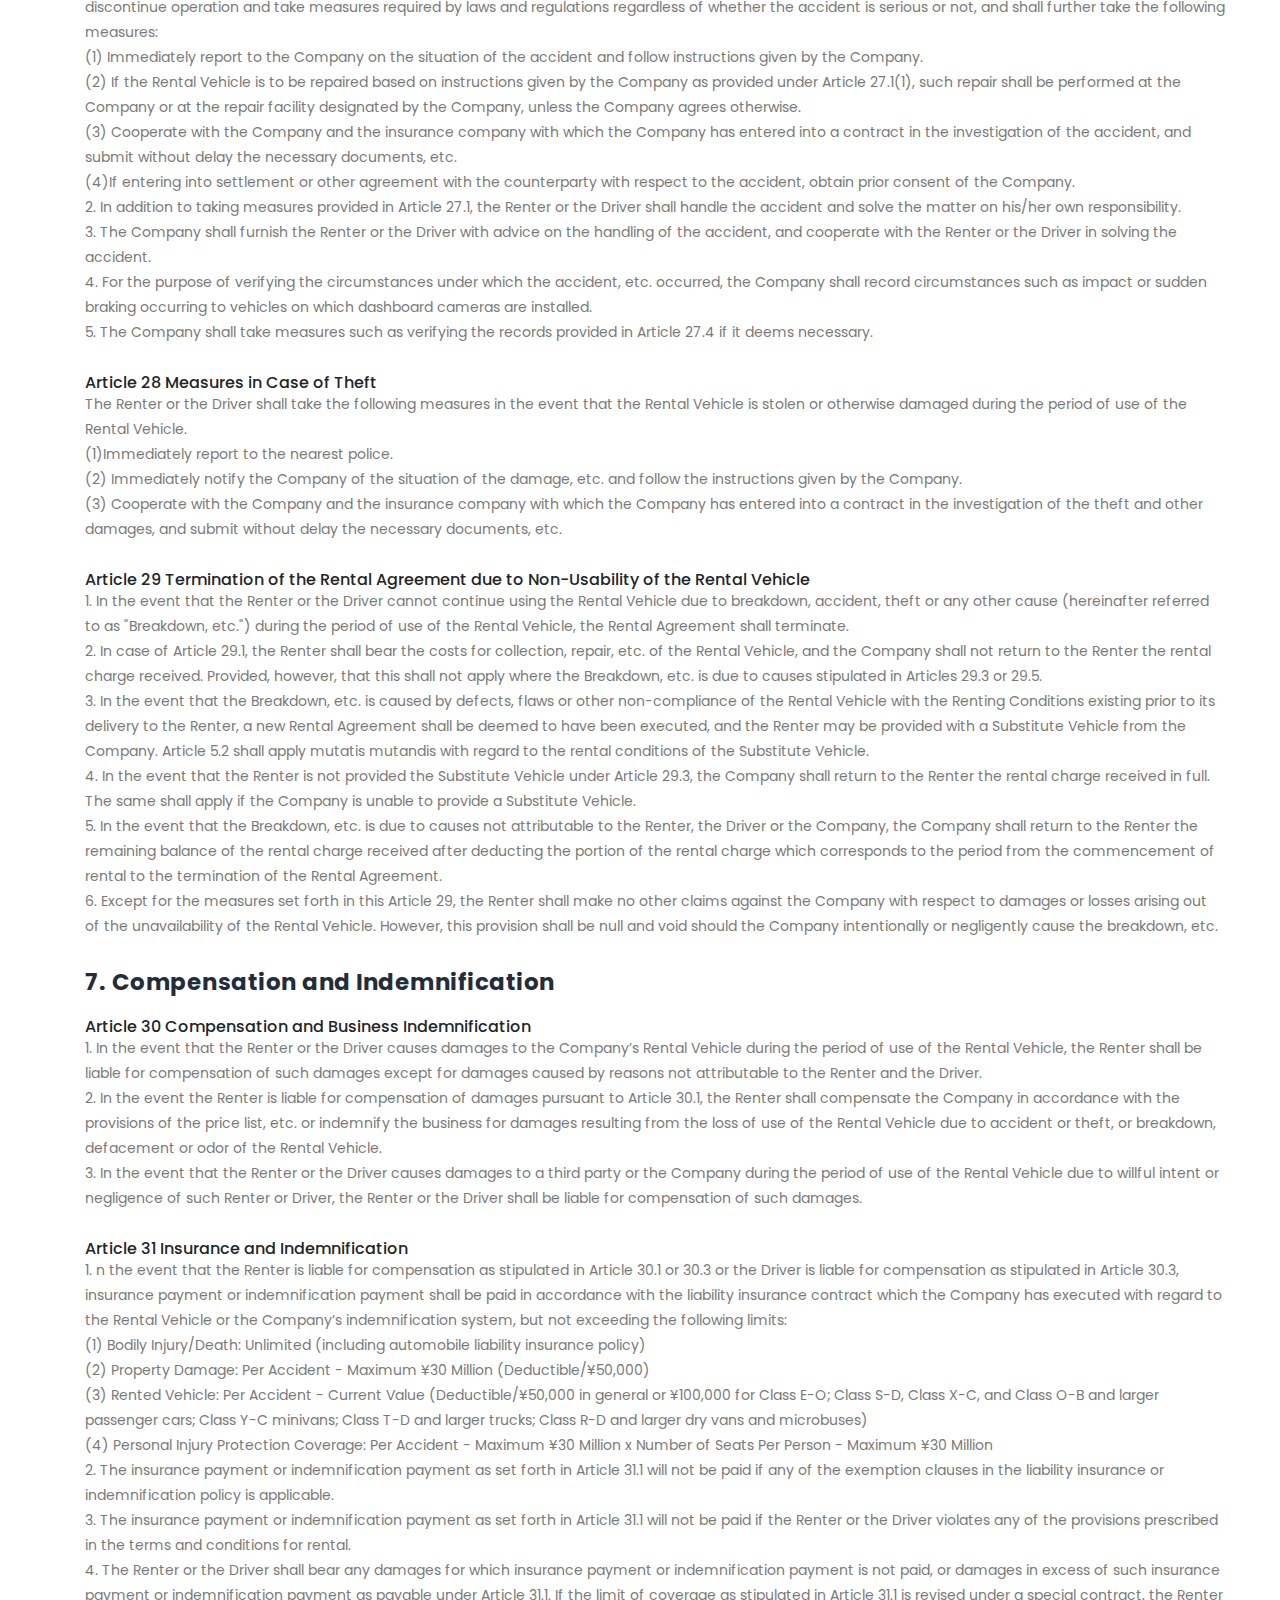
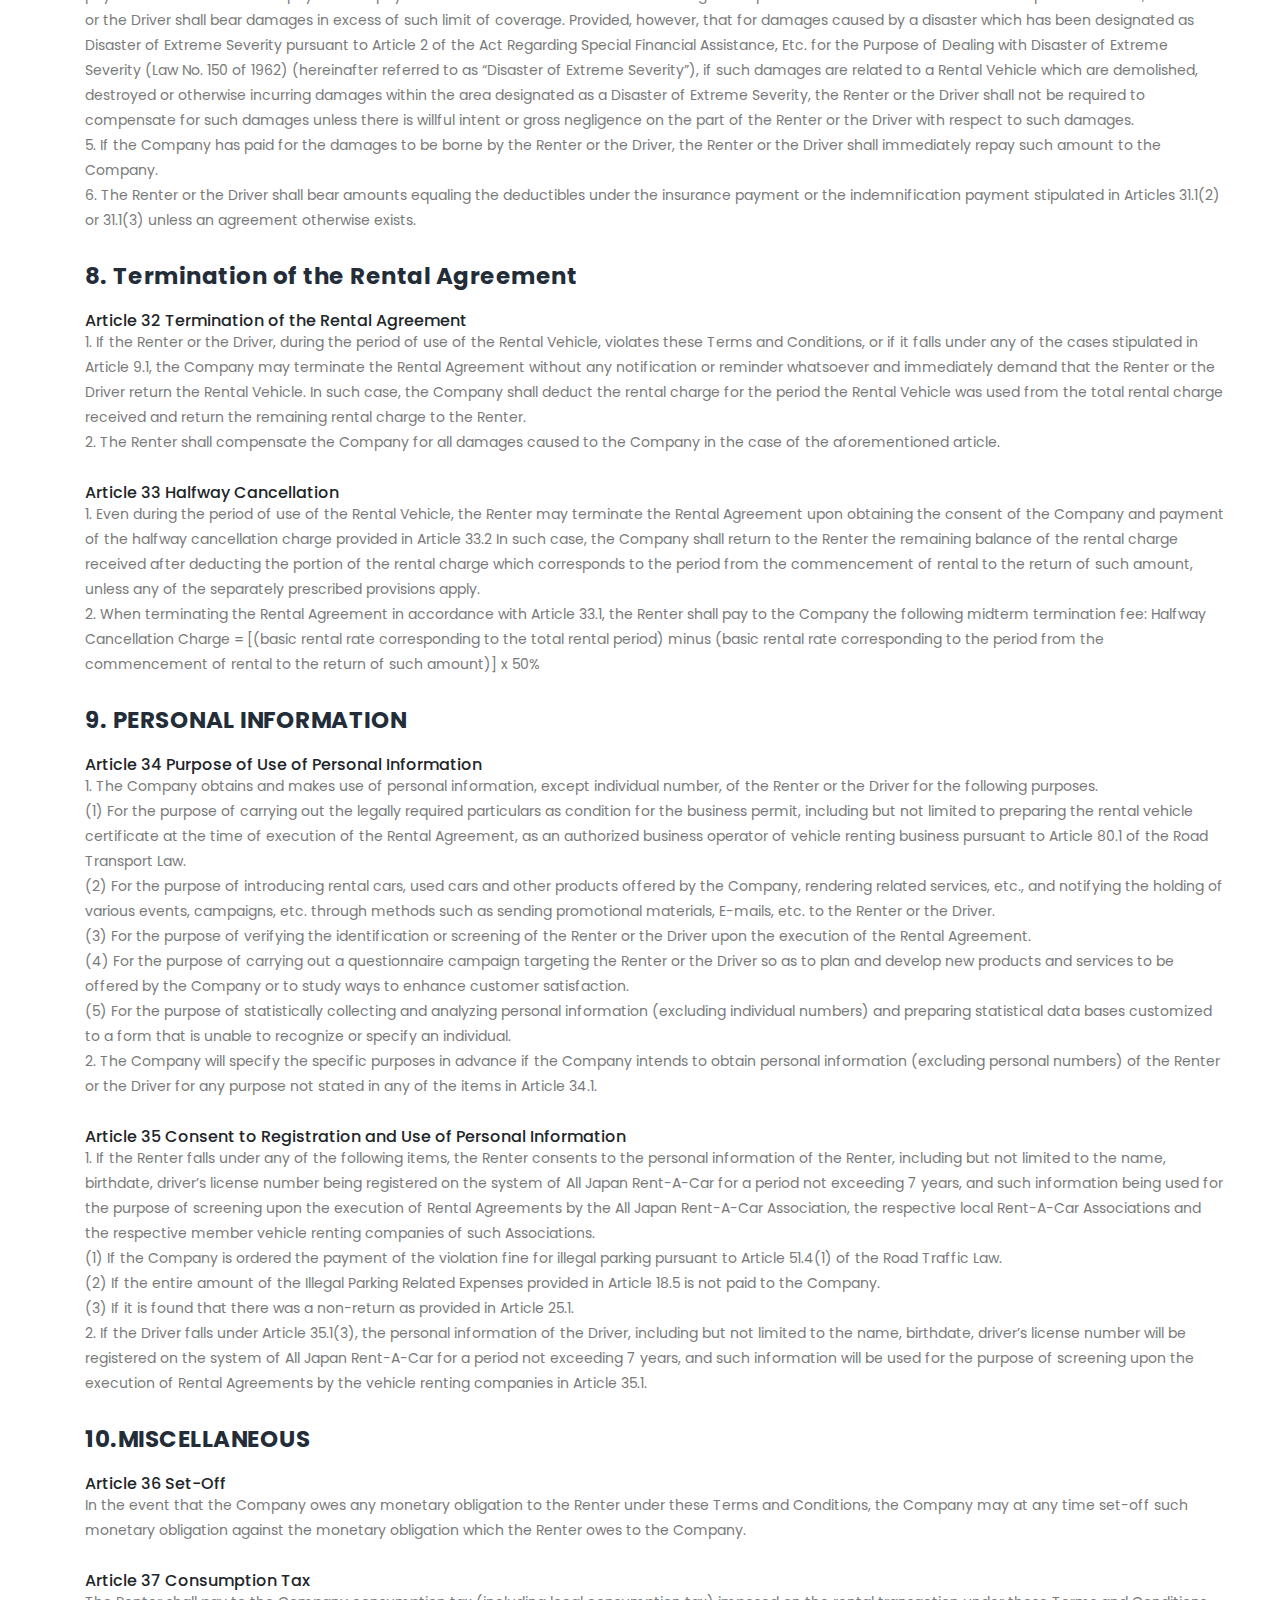
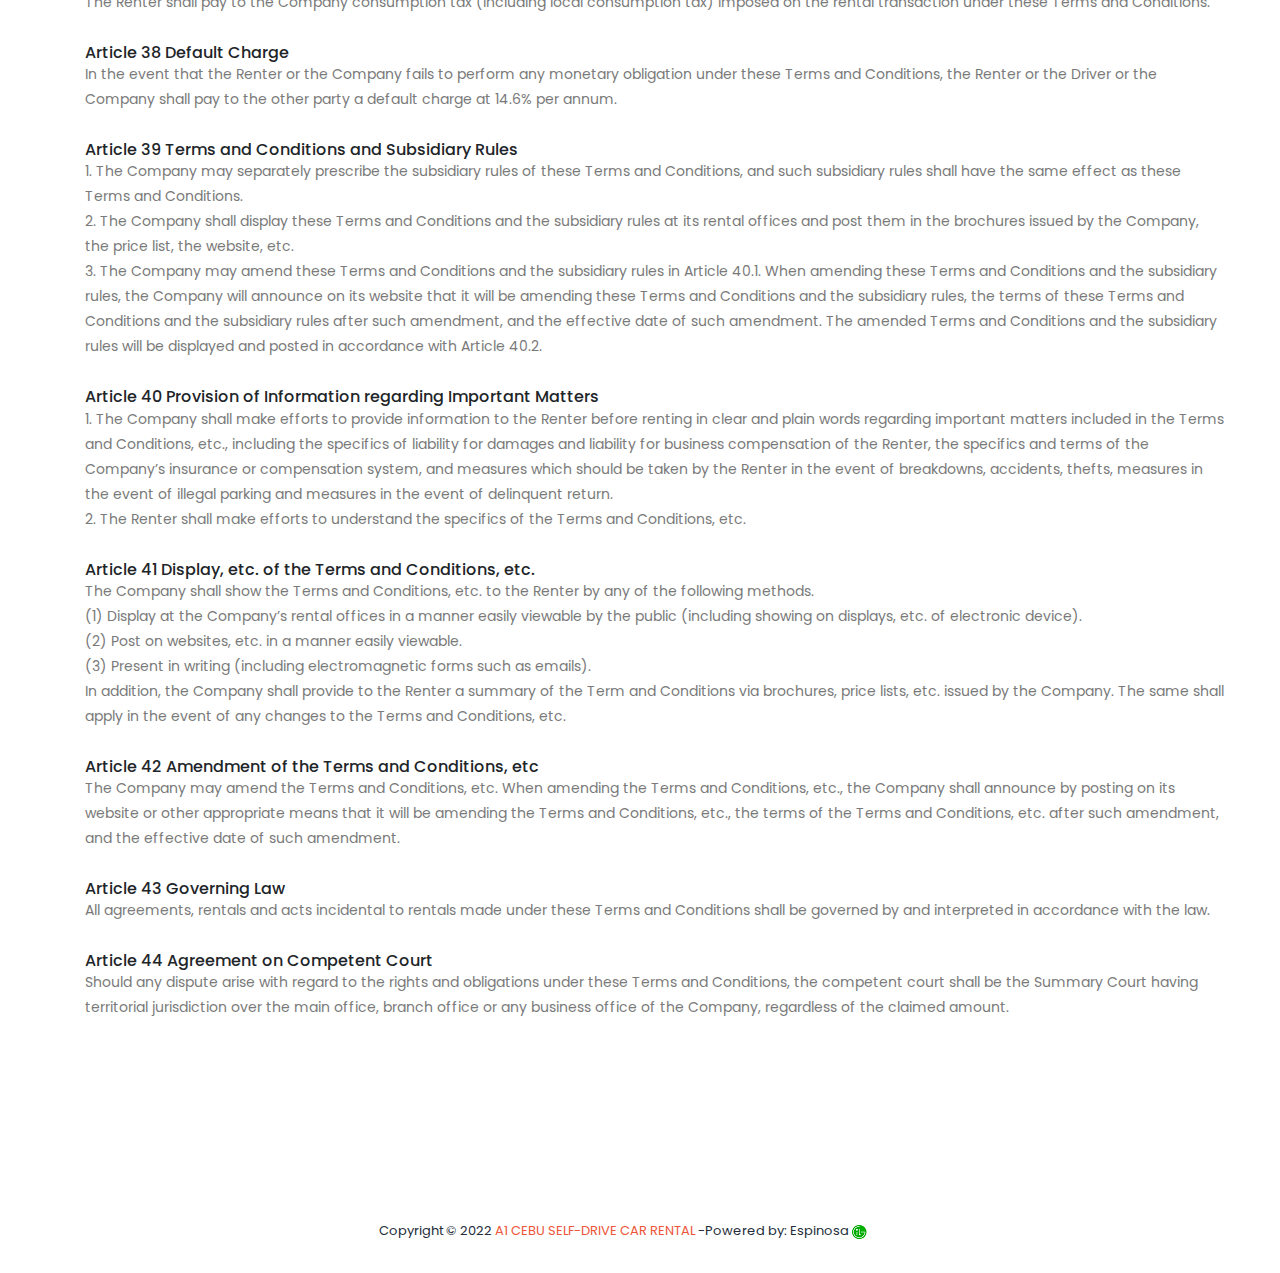
<file: assets/terms.html>
<!DOCTYPE html>
<html lang="en">

  <head>

    <meta charset="utf-8">
    <meta name="viewport" content="width=device-width, initial-scale=1, shrink-to-fit=no">
    <meta name="description" content="">
    <meta name="author" content="">
    <link href="https://fonts.googleapis.com/css?family=Poppins:100,100i,200,200i,300,300i,400,400i,500,500i,600,600i,700,700i,800,800i,900,900i&display=swap" rel="stylesheet">

    <title>A1 CEBU SELF-DRIVE CAR RENTAL</title>

    <link rel="stylesheet" type="text/css" href="css/bootstrap.min.css">

    <link rel="stylesheet" type="text/css" href="css/font-awesome.css">

    <link rel="stylesheet" href="css/style.css">

    <link rel="shortcut icon" typ="x-icon" href="images/logo.png">
    </head>

    <body>

    <!-- ***** Preloader Start ***** -->
    <div id="js-preloader" class="js-preloader">
      <div class="preloader-inner">
        <span class="dot"></span>
        <div class="dots">
          <span></span>
          <span></span>
          <span></span>
        </div>
      </div>
    </div>
    <!-- ***** Preloader End ***** -->


    <!-- ***** Header Area Start ***** -->
    <header class="header-area header-sticky">
        <div class="container">
            <div class="row">
                <div class="col-12">
                    <nav class="main-nav">
                        <!-- ***** Logo Start ***** -->
                        <a href="../index.html" class="logo">A1 CEBU SELF-DRIVE <em> CAR RENTAL</em></a>
                        <!-- ***** Logo End ***** -->
                        <!-- ***** Menu Start ***** -->
                        <ul class="nav">
                            <li><a href="../index.html">Home</a></li>
                            <li><a href="vehicle_model.html">Vehicle Models</a></li>
                            <li><a href="offers.html">Offers</a></li>
                            <li><a href="booknow.html">Book Now!</a></li>
                            <li class="dropdown">
                                <a class="dropdown-toggle active" data-toggle="dropdown" href="#" role="button" aria-haspopup="true" aria-expanded="false">More</a>

                                <div class="dropdown-menu">
                                    <a class="dropdown-item" href="contact.html">Contact</a>
                                    <a class="dropdown-item" href="faq.html">FAQ</a>
                                    <a class="dropdown-item active" href="terms.html">Terms</a>
                                </div>
                            </li>
                          </ul>
                          <a class='menu-trigger'><span>Menu</span></a><a class='menu-trigger'><span>Menu</span></a><a class='menu-trigger'><span>Menu</span></a><a class='menu-trigger'><span>Menu</span></a><a class='menu-trigger'><span>Menu</span></a><a class='menu-trigger'><span>Menu</span></a><a class='menu-trigger'><span>Menu</span></a><a class='menu-trigger'><span>Menu</span></a><a class='menu-trigger'><span>Menu</span></a><a class='menu-trigger'><span>Menu</span></a>
                          <!-- ***** Menu End ***** -->
                    </nav>
                </div>
            </div>
        </div>
    </header>
    <!-- ***** Header Area End ***** -->

    <section class="section section-bg" id="call-to-action" style="background-image: url(images/banner-image-5.jpg)">
        <div class="container">
            <div class="row">
                <div class="col-lg-10 offset-lg-1">
                    <div class="cta-content">
                        <br>
                        <br>
                        <h2>Read our <em>Terms</em></h2>
                        <p>Terms And Conditions For Rental</p>
                    </div>
                </div>
            </div>
        </div>
    </section>

    <!-- ***** Our Classes Start ***** -->
    <section class="section" id="our-classes">
        <div class="container">
            <section class='tabs-content'>
              <article>

                <div>
                <h4>1. GENERAL RULES</h4>
                <h6>Article 1 Application of the Terms and Conditions</h6>
                <p>Under these Terms and Conditions and the subsidiary rules of these Terms and Conditions prescribed pursuant to Article 40 (hereinafter referred to collectively as "Terms and Conditions, etc."), the Company shall rent a motor vehicle (hereinafter referred to as "Rental Vehicle") to the Renter, and the Renter shall rent such Rental Vehicle from the Company upon understanding and agreeing to the Terms and Conditions, etc. If the Renter designates a driver who is not the Renter pursuant to Article 8.3, the Renter shall make known the provisions in the Terms and Conditions, etc. which relate to such driver and cause such driver to comply with such provisions. Particulars not provided in the Terms and Conditions, etc. shall be construed in accordance with the subsidiary rules provided in laws, regulations and general customs.</p>
                </div>

                <br>
                <div>
                <h4>2. RESERVATIONS</h4>
                <h6>Article 2 Making Reservations</h6>
                <p>Provided that the Renter agrees to the Terms and Conditions and the price list, etc. as set forth separately, the Renter can, upon renting the Rental Vehicle, by the method provided separately, make reservations by specifying in advance the class of the Rental Vehicle, the commencement date and time of rental, the renting place, the period of rental, the returning place, the driver's name(s), use or non-use of a child seat or other accessories, and other rental conditions (hereinafter referred to as "Renting Conditions"). With regard to microbuses, the Renter shall make reservations by additionally specifying the driving area or the destination(s), as well as the number of passengers and the purpose of rental, as part of the Renting Conditions.</p>
                <h6>Article 3 Change of Reservation</h6>
                <p>In the event that the Renter desires to change any of the Renting Conditions as described under Article 2.1, the Renter must obtain the consent of the Company in advance.</p>
                <h6>Article 4 Cancellations of the Reservations, Etc</h6>
                <p>1. The Renter can cancel the reservation by the method provided separately.
                  <br>
                  2. The reservation shall be deemed to have been cancelled when the Renter does not commence the process of executing a rental agreement for renting a Rental Vehicle (hereinafter referred to as "Rental Agreement") within one hour from the reserved commencement time of rental due to its own cause.
                  <br>
                  3. In the event of Articles 4.1 and 4.2, the Renter shall pay a cancellation fee to the Company as separately stipulated. Upon receipt of the cancellation fee, the Company shall return to the Renter the reservation deposit received.
                  <br>
                  4. If the Company cancels the reservation or does not execute the Rental Agreement due to its own cause, the Company shall return to the Renter the reservation deposit received, and additionally pay a penalty to the Renter as provided separately.
                  <br>
                  5. If the Rental Agreement of the anticipated Rental Vehicle is not executed as a result of any occurrence of an accident, theft, non-return, a recall, or natural disaster or any other event, which is not attributable to the Renter or the Company, the reservation shall be deemed to have been cancelled. In such case, the Company shall return to the Renter the reservation deposit received.</p>
                <h6>Article 5 Substitute for the Rental Vehicle</h6>
                <p>1. If the Company is unable to rent a vehicle of the same class that the Renter has reserved, the Company may offer to rent a vehicle of a different class (hereinafter referred to as "Substitute Vehicle").
                  <br>
                  2. If the Renter accepts the offer as provided in Article 5.1, the Company shall rent the Substitute Vehicle under the same Renting Conditions offered at the time of reservation other than the class of rental vehicle. If the rental charge for the Substitute Vehicle is higher than that of the vehicle class as reserved, the rental charge for the reserved vehicle class shall apply, and if the rental charge for the Substitute Vehicle is lower than that of the vehicle class as reserved, the rental charge for the vehicle class of the Substitute Vehicle shall apply.
                  <br>
                  3. The Renter may refuse to accept the offer for the Substitute Vehicle made in accordance with Article 5.1 and cancel the reservation.
                  <br>
                  4. In the case of Article 5.3, if the reason for the Company’s failure to rent the Rental Vehicle is attributable to the Company, the cancellation shall be treated as a cancellation pursuant to Article 4.4, and the Company shall return to the Renter the reservation deposit received, and additionally pay a penalty to the Renter as provided separately.
                  <br>
                  5. In the case of Article 5.3, if the reason for the Company’s failure to rent the Rental Vehicle is not attributable to the Company, the cancellation shall be treated as a cancellation pursuant to Article 4.5, and the Company shall return to the Renter the reservation deposit received.</p>
                <h6>Article 6 Exemption</h6>
                <p>Except as otherwise stated in Articles 4 and 5, the Company and the Renter shall make no claims whatsoever against each other with respect to the cancellation of reservations or the non-execution of the Rental Agreement.</p>
                <h6>Article 7 Agency for Reservations</h6>
                <p>1. The Renter may make reservations through travel agents, business partners, etc. (hereinafter referred to as "Agent") who handle reservation services on behalf of the Company.
                  <br>
                  2. The Renter who has made reservations through the Agent as described under Article 7.1 may apply for change or cancellation of such reservations only through the said Agent.</p>
                  </div>

                <div>
                <h4>3. RENTALS</h4>
                <h6>Article 8 Execution of the Rental Agreement</h6>
                <p>1. The Renter shall specify the Renting Conditions as set forth in Article 2.1, and the Company shall specify the vehicle renting conditions as set forth in these Terms and Conditions, the price list, etc. before entering into the Rental Agreement, except where there is no vehicle available for the Company to rent or where the Renter or the driver of the Rental Vehicle falls under any of the provisions of Article 9.1 or 9.2.
                  <br>
                  2. Upon the execution of the Rental Agreement, the Renter shall pay to the Company the rental charge as set forth in Article 11.1.
                  <br>
                  3. Based on the Basic Instructions issued by the governing agency (※1), the Company requires the Renter at the time of the execution of the Rental Agreement to present to the Company the driver's license, and may also require a photocopy of the driver's license of the driver(s) designated by the Renter (hereinafter referred as the “Driver”) in order for the Company to make an entry of the name and address of the driver and type and number of the driver's license (※2) of the driver in the rental transaction register (original rental sheet) and in the rental vehicle certificate in accordance with the provisions of Article 14.1 as well. In such case, if the Renter himself/herself is the Driver, the Renter shall present to the Company the driver's license of his/her own may also a photocopy thereof, and if the Renter himself/herself is not the Driver, the Driver shall present to the Company the driver's license of his/her own and may also a photocopy thereof.
                  <br>
                  (*1) The Basic Instructions issued by the governing agency refers to Articles 2(10) and 2(11) of "The Basic Instruction concerning Rental Vehicles" issued by the Director of Automobile Bureau, the Ministry of Land, Infrastructure and Transport on June 13, 1995 as Ji-Ryo No.138.
                  (*2) The driver's license means a driver's license as stipulated by Form 14 of Article 19 of the Execution Rules for the Road Traffic Law out of the driver’s licenses provided in Article 92 of the Road Traffic Law. Additionally, international driving permit or foreign driver's license as stipulated under Article 107.2 of the Road Traffic Law, shall be deemed as quasi-driver's license.
                  <br>
                  4. Upon execution of the Rental Agreement, the Company may ask the Renter and the Driver to present to the Company other documents for identification which the Company designates in addition to the driver's license, and the Company may make photocopies of such documents.
                  <br>
                  5. Upon execution of the Rental Agreement, the Company will ask the Renter and the Driver to report the mobile phone number or other means of contact so as to communicate with the Renter and the Driver during the rental period.
                  <br>
                  6. Upon execution of the Rental Agreement, the Company may require Renter to make payment by way of credit card or cash, or designate other methods of payment.
                  <br>
                  7. The Renter may not extend the rental period after the execution of the Rental Agreement.</p>
                  <h6>Article 9 Refusal to Execute the Rental Agreement</h6>
                  <p>1. In the event that the Renter or the Driver falls under any of the provisions set forth below, the Rental Agreement shall not be executed.
<br>                  (2) If the Renter or the Driver is deemed to be under the influence of alcohol.
<br>                  (3) If the Renter or the Driver presents toxic symptoms due to narcotics, stimulant drugs, thinner, etc.
<br>                  (4) If the Renter or the Driver intends to accompany children under the age of 6 notwithstanding the fact the Renter or the Driver fails to install a child seat in the Rental Vehicle.
<br>                  (5) If the Company determines that the Renter or the Driver is a member of a crime syndicate or a crime syndicate-related organization, or associated therewith, or a member of other antisocial organizations.
<br>
<br>                  2. In the event that the Renter or the Driver falls under any of the provisions set forth below, the Company shall reserve the right to refuse to execute the Rental Agreement.
<br>                  (1) If the Driver designated at the time of reservation differs from the Driver at the time of the execution of the Rental Agreement.
<br>                  (2) If the Renter or the Driver has defaulted on the payment of rental charges or other payments owed to the Company with respect to past rentals.
<br>                  (3) If the Renter or the Driver acted in contravention of Article 17 with respect to past rentals.
<br>                  (4) If the Renter or the Driver committed any of the acts provided in Article 18.6 or Article 25.1 with respect to past rentals (including rentals from other car rental companies).
<br>                  (5) If the Renter or the Driver had automobile insurance coverage refused with respect to past rentals due to any violation of the terms and conditions for rental or the insurance policies.
<br>                  (6) If the Renter or the Driver used any violent acts or statements or demanded any burden exceeding a reasonable range against employees or other related parties of the Company in relation to a transaction with the Company.
<br>                  (7) If the Renter or the Driver damaged the credit of the Company or interfered with the business of the Company by spreading false information, or by use of fraudulent means or force.
<br>                  (8) If the Renter or the Driver does not meet any conditions as separately prescribed.
<br>                  (9) If the Company otherwise determines inappropriate.
<br>
<br>                  3. If a reservation already exists with the Renter in case of Article 9.1 or 9.2, the reservation shall be deemed to have been cancelled, and if the Renter has paid the cancellation fee, the Company shall return to the Renter the reservation deposit received.</p>
                <h6>Article 10 Formation of the Rental Agreement, Etc.</h6>
                <p>1. The Rental Agreement shall be formed when the Renter pays the rental charge to the Company and the Company delivers the Rental Vehicle to the Renter. In such case, the reservation deposit received shall be allotted as part of the rental charge.
                  <br>
                  2. The delivery as described under Article 10.1 shall take place at the commencement date and time of rental as specified in Article 2.1 and at the renting place as specified in Article 2.1.</p>
                <h6>Article 11 Rental Charge</h6>
                <p>1. The Rental Charge shall mean the total of the following amounts, and the Company shall specify each amount as well as the basis for calculation in the price list:
<br>              Basic rental charge; drop-off charge; enrollment fees for optional Collision Damage Waiver; optional fees; fuel charge; delivery/collection charge; and other charges.

<br>              2. The basic rental charge shall be in accordance with the rental price which the Company is filed with the Director of the Land Transport Office of District Bureau of Transport (Director of Hyogo Land Transport of the Comptroller Division of Kobe Transport in Hyogo Prefecture and Director of the Land Transport Office of the Okinawa General Affairs Bureau in Okinawa Prefecture, which shall also be applicable in Article 14.1 hereunder) and implemented at the time of rental.

<br>              3. If the rental charge is changed after the reservation has been made in accordance with Article 2, the applicable rental charge shall be the lower of the rental charge as of the time of reservation and the rental charge as of the time of rental.

<br>              4. The rental charge shall be set forth in the subsidiary rules</p>
                <h6>Article 12 Changes in Renting Conditions</h6>
                <p>1. If the Renter desires to change the Renting Conditions as set forth in Article 8.1 after the execution of the Rental Agreement, the Renter must obtain the prior consent of the Company.
<br>
                  2. The Company may not consent to a change to the Renting Conditions as described under Article 12.1 if such change interferes with the Company's renting operations.</p>
                <h6>Article 13 Inspection/Maintenance and Confirmation</h6>
                <p>1. The Company shall rent the Rental Vehicle after conducting necessary periodic inspection and maintenance as stipulated in Article 48 of the Road Transport Vehicle Law (Periodic Inspection and Maintenance).
<br>
                  2. The Company shall conduct necessary inspection and maintenance as stipulated in Article 47.2 of the Road Transport Vehicle Law (Daily Inspection and Maintenance).
<br>
                  3. The Renter or the Driver shall confirm that the Rental Vehicle has been duly inspected and maintained under Articles 13.1 and 13.2 and that the Rental Vehicle is free from defects by inspection of the exterior and the accessories of the Rental Vehicle, and also that the Rental Vehicle otherwise meets the Renting Conditions.
<br>
                  4. In the event that any defects are detected in the Rental Vehicle upon the checkup under Article 13.3, the Company shall immediately perform necessary repairs, maintenance, etc.</p>
                <h6>Article 14 Issuance and Carrying of the Rental Vehicle Certificate, Etc.</h6>
                <p>1. At the time of delivery of the Rental Vehicle, the Company shall issue to the Renter a designated certificate of rental vehicle in written form (including in electromagnetic form such as email) stating the matters set forth by the Director-General of the District Transport Bureau.
<br>
                  2. The Renter or the Driver must carry (including carrying by way of electromagnetic record) the rental vehicle certificate issued in accordance with Article 14.1 while using the Rental Vehicle.
<br>
                  3. The Renter or the Driver shall immediately notify the Company if the Renter or the Driver loses the rental vehicle certificate.</p>
                </div>
                <div>
                <h4>4. USE</h4>
                <h6>Article 15 Managerial Responsibilities, etc.</h6>
                <p>1. The Renter or the Driver shall observe the duties with the care of a good custodian in operating and maintaining the Rental Vehicle during the period from the delivery until the return of the Rental Vehicle to the Company (hereinafter referred to as "during the period of use of the Rental Vehicle").

<br>                2. If the Renter or the Driver uses express highways and other toll roads, toll parking or other paid services during the period of use of the Rental Vehicle, the Renter or the Driver shall pay usage fees, etc. to the providers of such paid services on his/her own responsibility.

<br>                3. In the event the Company is requested by the provider of the paid services in Article 15.3 to disclose personal information of the Renter at such time by specifying the automobile registration number of the Rental Vehicle and the time and date for reasons such as non-payment of usage fees, etc., the Renter shall consent to the provision of the Renter’s personal information to such requester.</p>
                <h6>Article 16 Daily Inspections and Maintenance.</h6>
                <p>During the period of use of the Rental Vehicle, the Renter or the Driver must conduct necessary daily inspection and maintenance of the Rental Vehicle before use as set forth in Article 47.2 of the Road Transport Vehicle Law (Daily Inspection and Maintenance).</p>

                <h6>Article 17 Prohibited Acts.</h6>
                <p>1. The Renter or the Driver shall be prohibited from any of the following acts during the period of use of the Rental Vehicle.
<br>                  (1) To use the Rental Vehicle for transportation business utilizing automobiles or purposes similar thereto without obtaining the consent of the Company or the permission as required by the Road Transport Law.
<br>                  (2) To use the Rental Vehicle for purposes other than those specified, or to let a third party other than the Driver specified on the rental vehicle certificate under Article 8.3 or a person whom the Company approves drive the Rental Vehicle.
<br>                  (4) To falsify or alter the automobile registration number plate or license number plate of the Rental Vehicle, or to change the original form of the Rental Vehicle by rebuilding, redesigning, etc. the Rental Vehicle.
<br>                  (5) To use the Rental Vehicle for any kind of test or competition, or for towing or pushing any other vehicle without obtaining the consent of the Company.
<br>                  (6) To use the Rental Vehicle in violation of laws and regulations or against public order and standards of decency.
<br>                  (7) To purchase damage insurance for the Rental Vehicle without obtaining the consent of the Company.
<br>                  (8) To bring the Rental Vehicle out of Japan.
<br>                  (9) To otherwise act in violation of the Renting Conditions of Article 8.1.
<br>                  2. The Company may initiate legal procedures in the event any of the provisions of Articles 17, 18 or 25 is applicable and there is a violation of the criminal law.</p>

                <h6>Article 18 Measures in Case of Illegal Parking, Etc.</h6>
                <p>1. If the Renter or the Driver parks the Rental Vehicle in violation of the Road Traffic Law during the period of use of the Rental Vehicle, the Renter or the Driver shall appear at the police station with jurisdiction over such district and immediately pay violation fine for the illegal parking, as well as the charges of towage, storage, pick-up and others in connection with such illegal parking.

<br>                  2. In the event that police notifies the Company of the Renter's or the Driver's illegal parking of the Rental Vehicle, the Company shall contact the Renter or the Driver and instruct the Renter or the Driver to move or to collect the Rental Vehicle promptly and also to appear at the relevant police station at the expiration of the rental period or by the specific time instructed by the Company for completion of the legally required procedure, and the Renter or the Driver  shall comply. If the police tow the Rental Vehicle, the Company may itself collect the Rental Vehicle from the police at its discretion.

<br>                  3. After giving instructions to the Renter or the Driver in accordance with Article 18.2, the Company shall inquire into the status of the legally required procedure at its discretion by checking the traffic violation notice, payment notice, the receipt of a penalty, etc., and if the required procedure is not complete, the Company shall continue to give instructions in accordance with Article 18.2 to the Renter or the Driver until the procedure is completed. Furthermore, the Company shall require the Renter or the Driver to sign a specific document (hereinafter referred to as "Acknowledgement Letter") to the effect that the Renter or the Driver admits having illegally parked the Rental Vehicle, that the Renter or the Driver shall report to the police station and that the Renter or the Driver shall act in compliance with the related laws and regulations, and the Renter or the Driver shall comply accordingly.

<br>                  4. If the Company deems necessary, the Company may cooperate with police in pursuit of the responsibility of the Renter or the Driver in connection with the illegal parking, taking such action as submitting to the police documents containing personal information, except Social Security and Taxation Number(hereinafter referred to as “Individual Number”), such as the Acknowledgement Letter or the rental vehicle certificate. The Company may also take necessary legal measures such as submitting to Public Safety Commission documents containing personal information, including, but not limited to, a letter of explanation, the Acknowledgement Letter, the rental vehicle certificate and other documents set forth in Article 51.4.(6) of the Road Traffic Law and reporting the factual aspects of the illegal parking. The Renter or the Driver shall consent to such actions the Company may take.

<br>                  5. In the event that the Company receives an order for payment of a violation fine for illegal parking in accordance with Article 51.4.(1) of the Road Traffic Law and pays such violation fine for illegal parking on behalf of the Renter or Driver, or the Company pays any expenses for searching the Renter or the Driver or for the collection of the Rental Vehicle, the Company will claim the following amounts (hereinafter referred to as "Illegal Parking Related Expenses") against the Renter. In such case, the Renter shall pay the Illegal Parking Related Expenses to the Company on or before the due date designated by the Company.

<br>                  (1) Amount equaling the violation fine for illegal parking.
<br>                  (2) Penalty for illegal parking separately specified by the Company.
<br>                  (3) Expenses for searching the Renter or the Driver or for towing, storing, collecting, etc. of the vehicle.
<br>                  6. Either in the event that the Company receives an order for payment of a violation fine for illegal parking in accordance with Article 18.5 or the Renter fails to make payment of the amount provided in Article 18.5 to the Company on or before the due date designated by the Company in accordance with such provision, the Company shall take measures such as registering the name, birthdate, driver’s license number, etc. of the Renter on the information management system of the All Japan Rent-A-Car Association (hereinafter referred to as "All Japan Rent-A-Car System"), and the Renter shall consent to such measures.

<br>                  7. If the Renter or the Driver is required to pay the penalty, etc. for illegal parking pursuant to the provisions of Article 18.1, and such Renter or Driver does not comply with the Company’s instructions to complete the necessary procedure in accordance with Article 18.2 or the Company’s request to sign the Acknowledgement Letter in accordance with Article 18.3, the Company may require that the Renter pay an illegal parking fine separately prescribed by the Company (hereinafter referred to as “Illegal Parking Fine” in the following paragraph) to be allotted to the violation fine for illegal parking and the penalty for illegal parking set forth in Article 18.5.

<br>                  8. Notwithstanding the provisions of Article 18.6, if the Company receives the entire amount of the Illegal Parking Charge and the expense provided in Article 18.5, item (3) from the Renter, the Company shall not take measures such as registration on the All Japan Rent-A-Car System as provided in Article 18.6, and shall delete any data already registered on the All Japan Rent-A-Car System.

<br>                  9. If the Renter has paid to the Company the entire amount required by the Company in accordance with Article 18.5, and the order for the payment of the violation fine for illegal parking is rescinded and the Company is refunded the violation fine for illegal parking due to subsequent payment of the penalty for such illegal parking by the Renter or the Driver, filing of prosecution, etc., the Company shall return to the Renter the amount equaling the violation fine for illegal parking out of the Illegal Parking Related Expenses already received. The same shall apply if the Company has received the Illegal Parking Fine in accordance with Article 18.7.

<br>                  10. If registration is made on the All Japan Rent-A-Car System in accordance with Article 18.6, and the order for the payment of the violation fine for illegal parking is rescinded due to payment of the penalty, etc. or the entire amount required by the Company in accordance with Article 18.5 is paid to the Company, the Company shall delete any data registered on the All Japan Rent-A-Car System.</p>

              <h6>Article 19 GPS System.</h6>
              <p>1. The Renter and the Driver acknowledge and agree that the Rental Vehicle may be equipped with a global positioning system (hereinafter referred to as “GPS System”), that current location, traffic route, etc. of the Rental Vehicle will be recorded on the system specified the Company, and that the Company may use such recorded information for the following purposes.

<br>                (1)To confirm the return of the Rental Vehicle to the specified place upon the termination of the Rental Agreement.
<br>                (2)To confirm the current location, etc. of the Rental Vehicle when Article 25.1 is applicable or otherwise when necessary for the management of the Rental Vehicle or the performance of the Rental Agreement, etc.
<br>                (3)To use for the improvement of the quality of products, services, etc. provided to the Renter and Driver and marketing analyses for the improvement of customer satisfaction, etc. after processing the information into a form in which individuals cannot be identified or specified.
<br>                2. The Renter and the Driver acknowledge and agree that, if the Company is required to make disclosure under laws and regulations or receives disclosure requests or orders from courts, administrative bodies or other public agencies with respect to the information recorded by the GPS System referred to in Article 19.1, the Company may disclose such information within the extent necessary.</p>

            <h6>Article 20 Dashboard Camera（Drive Recorder）</h6>
            <p>1. The Renter and the Driver acknowledge and agree that the Rental Vehicle may be equipped with a dashboard camera, that the driving conditions of the Renter and the Driver will be recorded, and that the Company may use such recorded information for the following purposes.

<br>              (1)To confirm the circumstances of an accident when an accident occurs.
<br>              (2)To confirm the driving conditions of the Renter and the Driver when necessary for the management of the Rental Vehicle or the performance of the Rental Agreement, etc.
<br>              (3)To use for the improvement of the quality of products, services, etc. provided to the Renter and Driver and marketing analyses for the improvement of customer satisfaction, etc. after processing the information into a form in which individuals cannot be identified or specified.
<br>              2. The Renter and the Driver acknowledge and agree that, if the Company is required to make disclosure under laws and regulations or receives disclosure requests or orders from courts, administrative bodies or other public agencies with respect to the information recorded by the dashboard camera referred to in Article 20.1, the Company may disclose such information within the extent necessary.</p>
                </div>
                <div>
                <h4>5. RETURN</h4>
                <h6>Article 21 Responsibility for the Return of the Rental Vehicle.</h6>

                <p>1. The Renter or the Driver shall return to the Company the Rental Vehicle at the specified returning place at or before the expiration of the rental period.
<br>
                  2. The Renter shall compensate the Company for all damages caused to the Company if the Renter or the Driver is in violation of Article 21.1.
<br>
                  3. In the event that the Renter or the Driver fails to return the Rental Vehicle during the rental period due to a natural disaster or any other force majeure event, the Renter or the Driver shall not be liable for the damages arising from such cause. In this case, the Renter or the Driver shall immediately contact the Company and follow the instructions given by the Company.</p>
                  <h6>Article 22 Check of the Rental Vehicle at the Time of Return, Etc.</h6>
                    <p>1. The Renter or the Driver shall return the Rental Vehicle in the presence of a representative of the Company. In such case, the Renter or the Driver shall return the vehicle in the same conditions as of the commencement of rental, except for the existence of ordinary wear and tear arising from normal use.
<br>
                      2. The Renter or the Driver, at the time of return of the Rental Vehicle, shall confirm that no articles belonging to the Renter or the Driver or any of the passengers have been left behind in the Rental Vehicle.</p>
              <h6>Article 23 Rental Charge for Rental Period Change</h6>
              <p>If the Renter changes the rental period in accordance with Article 12.1, the Renter shall pay the rental charge corresponding to the rental period after such change is made.</p>
              <h6>Article 24 Returning Place, Etc.</h6>
              <p>1. If the Renter changes the specified returning place in accordance with Article 12.1, the Renter shall bear the expenses required for forwarding the Rental Vehicle due to the change of the returning place.
<br>
                2. In the event that the Renter returns the Rental Vehicle to any place other than the specified returning place without the consent of the Company under Article 12.1, the Renter shall pay the penalty for changing the returning place as follows:
                Penalty for Changing the Returning Place = Expenses required for forwarding the Rental Vehicle due to the change of the returning place x 200%.</p>
              <h6>Article 25 Measures in Case of Non-Return</h6>
              <p>1. In the event that the Renter or the Driver does not return the Rental Vehicle to the specified returning place after the expiration of the rental period, and if the Renter and the Driver fails to comply with the Company’s request for return or if the Company determines that the Rental Vehicle is non-returnable because the whereabouts of the Renter is not known or due to other reasons, the Company may take legal measures including the filing of a criminal charge, and additionally may report such fact of non-return to the All Japan Rent-A-Car Association and take measures such as registration on the system of All Japan Rent-A-Car Association, and the Renter shall consent to such measures.
<br>
                2. In case of non-return of the Rental Vehicle as provided in Article 25.1, the Company shall take all necessary measures to locate the said vehicle, including but not limited to, contacting families and relatives of the Renter or the Driver, as well as people in the offices where the Renter or the Driver works, or operating GPS System, etc.
<br>
                3. In case Article 25.1 becomes applicable, the Renter shall be liable for all damages caused to the Company pursuant to Article 30, and additionally shall bear all the expenses the Company may have to incur for the collection of the Rental Vehicle and for the search of whereabouts of the Renter or the Driver.</p>
              </div>
              <div>
             <h4>6. MEASURES IN CASE OF BREAKDOWNS, ACCIDENTS OR THEFTS</h4>

             <h6>Article 26 Measures in Case Breakdowns Are Found</h6>
             <p>If the Renter or the Driver detects any abnormality or breakdown of the Rental Vehicle during the period of use of the Rental Vehicle, the Renter or the Driver shall immediately discontinue operation and contact the Company and at the same time follow instructions given by the Company.</p>
             <h6>Article 27 Measures in Case of Accidents</h6>
             <p>1. In the event that the Rental Vehicle is involved in any accident during the period of use of the Rental Vehicle, the Renter or the Driver shall immediately discontinue operation and take measures required by laws and regulations regardless of whether the accident is serious or not, and shall further take the following measures:
<br>            (1) Immediately report to the Company on the situation of the accident and follow instructions given by the Company.
<br>            (2) If the Rental Vehicle is to be repaired based on instructions given by the Company as provided under Article 27.1(1), such repair shall be performed at the Company or at the repair facility designated by the Company, unless the Company agrees otherwise.
<br>            (3) Cooperate with the Company and the insurance company with which the Company has entered into a contract in the investigation of the accident, and submit without delay the necessary documents, etc.
<br>            (4)If entering into settlement or other agreement with the counterparty with respect to the accident, obtain prior consent of the Company.
<br>            2. In addition to taking measures provided in Article 27.1, the Renter or the Driver shall handle the accident and solve the matter on his/her own responsibility.

<br>            3. The Company shall furnish the Renter or the Driver with advice on the handling of the accident, and cooperate with the Renter or the Driver in solving the accident.

<br>            4. For the purpose of verifying the circumstances under which the accident, etc. occurred, the Company shall record circumstances such as impact or sudden braking occurring to vehicles on which dashboard cameras are installed.

<br>            5. The Company shall take measures such as verifying the records provided in Article 27.4 if it deems necessary.</p>

            <h6>Article 28 Measures in Case of Theft</h6>
            <p>The Renter or the Driver shall take the following measures in the event that the Rental Vehicle is stolen or otherwise damaged during the period of use of the Rental Vehicle.

  <br>           (1)Immediately report to the nearest police.
  <br>           (2) Immediately notify the Company of the situation of the damage, etc. and follow the instructions given by the Company.
  <br>           (3) Cooperate with the Company and the insurance company with which the Company has entered into a contract in the investigation of the theft and other damages, and submit without delay the necessary documents, etc.</p>

            <h6>Article 29 Termination of the Rental Agreement due to Non-Usability of the Rental Vehicle</h6>
            <p>1. In the event that the Renter or the Driver cannot continue using the Rental Vehicle due to breakdown, accident, theft or any other cause (hereinafter referred to as "Breakdown, etc.") during the period of use of the Rental Vehicle, the Rental Agreement shall terminate.

<br>              2. In case of Article 29.1, the Renter shall bear the costs for collection, repair, etc. of the Rental Vehicle, and the Company shall not return to the Renter the rental charge received. Provided, however, that this shall not apply where the Breakdown, etc. is due to causes stipulated in Articles 29.3 or 29.5.

<br>              3. In the event that the Breakdown, etc. is caused by defects, flaws or other non-compliance of the Rental Vehicle with the Renting Conditions existing prior to its delivery to the Renter, a new Rental Agreement shall be deemed to have been executed, and the Renter may be provided with a Substitute Vehicle from the Company. Article 5.2 shall apply mutatis mutandis with regard to the rental conditions of the Substitute Vehicle.

<br>              4. In the event that the Renter is not provided the Substitute Vehicle under Article 29.3, the Company shall return to the Renter the rental charge received in full. The same shall apply if the Company is unable to provide a Substitute Vehicle.

<br>              5. In the event that the Breakdown, etc. is due to causes not attributable to the Renter, the Driver or the Company, the Company shall return to the Renter the remaining balance of the rental charge received after deducting the portion of the rental charge which corresponds to the period from the commencement of rental to the termination of the Rental Agreement.

<br>              6. Except for the measures set forth in this Article 29, the Renter shall make no other claims against the Company with respect to damages or losses arising out of the unavailability of the Rental Vehicle. However, this provision shall be null and void should the Company intentionally or negligently cause the breakdown, etc.</p>
            </div>
            <div>
            <h4>7. Compensation and Indemnification</h4>
            <h6>Article 30 Compensation and Business Indemnification</h6>
            <p>1. In the event that the Renter or the Driver causes damages to the Company’s Rental Vehicle during the period of use of the Rental Vehicle, the Renter shall be liable for compensation of such damages except for damages caused by reasons not attributable to the Renter and the Driver.

<br>              2. In the event the Renter is liable for compensation of damages pursuant to Article 30.1, the Renter shall compensate the Company in accordance with the provisions of the price list, etc. or indemnify the business for damages resulting from the loss of use of the Rental Vehicle due to accident or theft, or breakdown, defacement or odor of the Rental Vehicle.

<br>              3. In the event that the Renter or the Driver causes damages to a third party or the Company during the period of use of the Rental Vehicle due to willful intent or negligence of such Renter or Driver, the Renter or the Driver shall be liable for compensation of such damages.</p>

            <h6>Article 31 Insurance and Indemnification</h6>
            <p>1. n the event that the Renter is liable for compensation as stipulated in Article 30.1 or 30.3 or the Driver is liable for compensation as stipulated in Article 30.3, insurance payment or indemnification payment shall be paid in accordance with the liability insurance contract which the Company has executed with regard to the Rental Vehicle or the Company’s indemnification system, but not exceeding the following limits:

<br>              (1) Bodily Injury/Death:
              Unlimited (including automobile liability insurance policy)
<br>              (2) Property Damage:
              Per Accident - Maximum ¥30 Million (Deductible/¥50,000)
<br>              (3) Rented Vehicle:
              Per Accident - Current Value (Deductible/¥50,000 in general or ¥100,000 for Class E-O; Class S-D, Class X-C, and Class O-B and larger passenger cars; Class Y-C minivans; Class T-D and larger trucks; Class R-D and larger dry vans and microbuses)
<br>              (4) Personal Injury Protection Coverage:
              Per Accident - Maximum ¥30 Million x Number of Seats
              Per Person - Maximum ¥30 Million
<br>              2. The insurance payment or indemnification payment as set forth in Article 31.1 will not be paid if any of the exemption clauses in the liability insurance or indemnification policy is applicable.

<br>              3. The insurance payment or indemnification payment as set forth in Article 31.1 will not be paid if the Renter or the Driver violates any of the provisions prescribed in the terms and conditions for rental.

<br>              4. The Renter or the Driver shall bear any damages for which insurance payment or indemnification payment is not paid, or damages in excess of such insurance payment or indemnification payment as payable under Article 31.1. If the limit of coverage as stipulated in Article 31.1 is revised under a special contract, the Renter or the Driver shall bear damages in excess of such limit of coverage. Provided, however, that for damages caused by a disaster which has been designated as Disaster of Extreme Severity pursuant to Article 2 of the Act Regarding Special Financial Assistance, Etc. for the Purpose of Dealing with Disaster of Extreme Severity (Law No. 150 of 1962) (hereinafter referred to as “Disaster of Extreme Severity”), if such damages are related to a Rental Vehicle which are demolished, destroyed or otherwise incurring damages within the area designated as a Disaster of Extreme Severity, the Renter or the Driver shall not be required to compensate for such damages unless there is willful intent or gross negligence on the part of the Renter or the Driver with respect to such damages.

<br>              5. If the Company has paid for the damages to be borne by the Renter or the Driver, the Renter or the Driver shall immediately repay such amount to the Company.

<br>              6. The Renter or the Driver shall bear amounts equaling the deductibles under the insurance payment or the indemnification payment stipulated in Articles 31.1(2) or 31.1(3) unless an agreement otherwise exists.</p>
</div>
<div>
            <h4>8. Termination of the Rental Agreement</h4>
            <h6>Article 32 Termination of the Rental Agreement</h6>
            <p>1. If the Renter or the Driver, during the period of use of the Rental Vehicle, violates these Terms and Conditions, or if it falls under any of the cases stipulated in Article 9.1, the Company may terminate the Rental Agreement without any notification or reminder whatsoever and immediately demand that the Renter or the Driver return the Rental Vehicle. In such case, the Company shall deduct the rental charge for the period the Rental Vehicle was used from the total rental charge received and return the remaining rental charge to the Renter.

<br>          2. The Renter shall compensate the Company for all damages caused to the Company in the case of the aforementioned article.</p>

            <h6>Article 33 Halfway Cancellation</h6>
            <p>1. Even during the period of use of the Rental Vehicle, the Renter may terminate the Rental Agreement upon obtaining the consent of the Company and payment of the halfway cancellation charge provided in Article 33.2 In such case, the Company shall return to the Renter the remaining balance of the rental charge received after deducting the portion of the rental charge which corresponds to the period from the commencement of rental to the return of such amount, unless any of the separately prescribed provisions apply.

<br>            2. When terminating the Rental Agreement in accordance with Article 33.1, the Renter shall pay to the Company the following midterm termination fee:
            Halfway Cancellation Charge = [(basic rental rate corresponding to the total rental period) minus (basic rental rate corresponding to the period from the commencement of rental to the return of such amount)] x 50%</p>
</div>
<div>
            <h4>9. PERSONAL INFORMATION</h4>
            <h6>Article 34 Purpose of Use of Personal Information</h6>
            <p>1. The Company obtains and makes use of personal information, except individual number, of the Renter or the Driver for the following purposes.

<br>            (1) For the purpose of carrying out the legally required particulars as condition for the business permit, including but not limited to preparing the rental vehicle certificate at the time of execution of the Rental Agreement, as an authorized business operator of vehicle renting business pursuant to Article 80.1 of the Road Transport Law.
<br>            (2) For the purpose of introducing rental cars, used cars and other products offered by the Company, rendering related services, etc., and notifying the holding of various events, campaigns, etc. through methods such as sending promotional materials, E-mails, etc. to the Renter or the Driver.
<br>            (3) For the purpose of verifying the identification or screening of the Renter or the Driver upon the execution of the Rental Agreement.
<br>            (4) For the purpose of carrying out a questionnaire campaign targeting the Renter or the Driver so as to plan and develop new products and services to be offered by the Company or to study ways to enhance customer satisfaction.
<br>            (5) For the purpose of statistically collecting and analyzing personal information (excluding individual numbers) and preparing statistical data bases customized to a form that is unable to recognize or specify an individual.
<br>            2. The Company will specify the specific purposes in advance if the Company intends to obtain personal information (excluding personal numbers) of the Renter or the Driver for any purpose not stated in any of the items in Article 34.1.</p>

            <h6>Article 35 Consent to Registration and Use of Personal Information</h6>
            <p>1. If the Renter falls under any of the following items, the Renter consents to the personal information of the Renter, including but not limited to the name, birthdate, driver’s license number being registered on the system of All Japan Rent-A-Car for a period not exceeding 7 years, and such information being used for the purpose of screening upon the execution of Rental Agreements by the All Japan Rent-A-Car Association, the respective local Rent-A-Car Associations and the respective member vehicle renting companies of such Associations.

<br>            (1) If the Company is ordered the payment of the violation fine for illegal parking pursuant to Article 51.4(1) of the Road Traffic Law.
<br>            (2) If the entire amount of the Illegal Parking Related Expenses provided in Article 18.5 is not paid to the Company.
<br>            (3) If it is found that there was a non-return as provided in Article 25.1.
<br>            2. If the Driver falls under Article 35.1(3), the personal information of the Driver, including but not limited to the name, birthdate, driver’s license number will be registered on the system of All Japan Rent-A-Car for a period not exceeding 7 years, and such information will be used for the purpose of screening upon the execution of Rental Agreements by the vehicle renting companies in Article 35.1.</p>
</div>
<div>
            <h4>10.MISCELLANEOUS </h4>
            <h6>Article 36 Set-Off</h6>
            <p>In the event that the Company owes any monetary obligation to the Renter under these Terms and Conditions, the Company may at any time set-off such monetary obligation against the monetary obligation which the Renter owes to the Company.<p>

            <h6>Article 37 Consumption Tax</h6>
            <p>The Renter shall pay to the Company consumption tax (including local consumption tax) imposed on the rental transaction under these Terms and Conditions.</p>

            <h6>Article 38 Default Charge</h6>
            <p>In the event that the Renter or the Company fails to perform any monetary obligation under these Terms and Conditions, the Renter or the Driver or the Company shall pay to the other party a default charge at 14.6% per annum.</p>

            <h6>Article 39 Terms and Conditions and Subsidiary Rules</h6>
            <p>1. The Company may separately prescribe the subsidiary rules of these Terms and Conditions, and such subsidiary rules shall have the same effect as these Terms and Conditions.

<br>            2. The Company shall display these Terms and Conditions and the subsidiary rules at its rental offices and post them in the brochures issued by the Company, the price list, the website, etc.

<br>            3. The Company may amend these Terms and Conditions and the subsidiary rules in Article 40.1. When amending these Terms and Conditions and the subsidiary rules, the Company will announce on its website that it will be amending these Terms and Conditions and the subsidiary rules, the terms of these Terms and Conditions and the subsidiary rules after such amendment, and the effective date of such amendment. The amended Terms and Conditions and the subsidiary rules will be displayed and posted in accordance with Article 40.2.</p>

            <h6>Article 40 Provision of Information regarding Important Matters</h6>
            <p>1. The Company shall make efforts to provide information to the Renter before renting in clear and plain words regarding important matters included in the Terms and Conditions, etc., including the specifics of liability for damages and liability for business compensation of the Renter, the specifics and terms of the Company’s insurance or compensation system, and measures which should be taken by the Renter in the event of breakdowns, accidents, thefts, measures in the event of illegal parking and measures in the event of delinquent return.

<br>            2. The Renter shall make efforts to understand the specifics of the Terms and Conditions, etc.</p>

            <h6>Article 41 Display, etc. of the Terms and Conditions, etc.</h6>
            <p>The Company shall show the Terms and Conditions, etc. to the Renter by any of the following methods.

<br>            (1) Display at the Company’s rental offices in a manner easily viewable by the public (including showing on displays, etc. of electronic device).
<br>            (2) Post on websites, etc. in a manner easily viewable.
<br>            (3) Present in writing (including electromagnetic forms such as emails).
<br>            In addition, the Company shall provide to the Renter a summary of the Term and Conditions via brochures, price lists, etc. issued by the Company. The same shall apply in the event of any changes to the Terms and Conditions, etc.</p>

            <h6>Article 42 Amendment of the Terms and Conditions, etc</h6>
            <p>The Company may amend the Terms and Conditions, etc. When amending the Terms and Conditions, etc., the Company shall announce by posting on its website or other appropriate means that it will be amending the Terms and Conditions, etc., the terms of the Terms and Conditions, etc. after such amendment, and the effective date of such amendment.</p>

            <h6>Article 43 Governing Law</h6>
            <p>All agreements, rentals and acts incidental to rentals made under these Terms and Conditions shall be governed by and interpreted in accordance with the law.</p>

            <h6>Article 44 Agreement on Competent Court</h6>
            <p>Should any dispute arise with regard to the rights and obligations under these Terms and Conditions, the competent court shall be the Summary Court having territorial jurisdiction over the main office, branch office or any business office of the Company, regardless of the claimed amount.</p>
</div>
              </article>
            </section>
        </div>
    </section>
    <!-- ***** Our Classes End ***** -->

    <!-- ***** Footer Start ***** -->
    <footer>
        <div class="container">
            <div class="row">
                <div class="col-lg-12">
                    <p>
                      Copyright © 2022<a href="https://a1cebucarrental.com/"> A1 CEBU SELF-DRIVE CAR RENTAL</a>
                      -Powered by: <a> Espinosa  <img src="images/gil_logo.png" alt=""> </a>
                    </p>
                </div>
            </div>
        </div>
    </footer>

    <!-- jQuery -->
    <script src="js/jquery-2.1.0.min.js"></script>

    <!-- Bootstrap -->
    <script src="js/popper.js"></script>
    <script src="js/bootstrap.min.js"></script>

    <!-- Plugins -->
    <script src="js/scrollreveal.min.js"></script>
    <script src="js/waypoints.min.js"></script>
    <script src="js/jquery.counterup.min.js"></script>
    <script src="js/imgfix.min.js"></script>
    <script src="js/mixitup.js"></script>
    <script src="js/accordions.js"></script>

    <!-- Global Init -->
    <script src="js/custom.js"></script>

  </body>
</html>
</file>
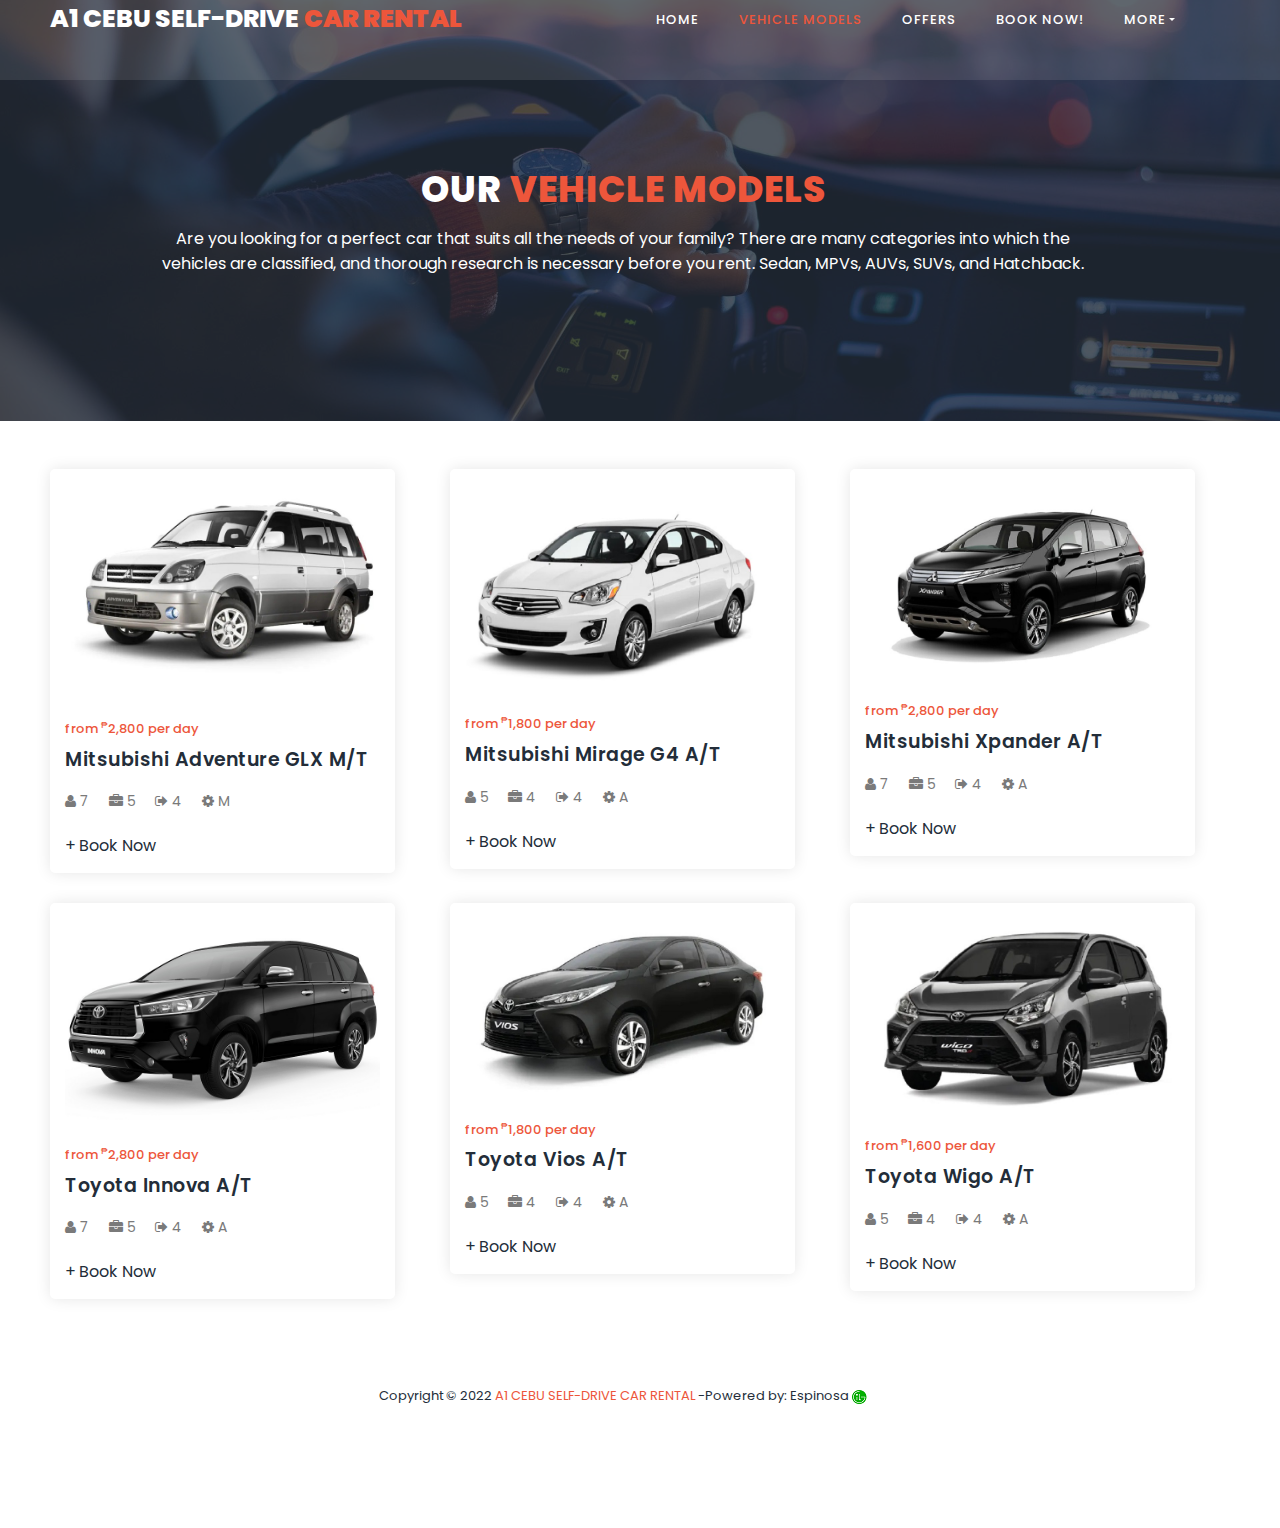
<file: assets/vehicle_model.html>
<!DOCTYPE html>
<html lang="en">

  <head>

    <meta charset="utf-8">
    <meta name="viewport" content="width=device-width, initial-scale=1, shrink-to-fit=no">
    <meta name="description" content="">
    <meta name="author" content="">
    <link href="https://fonts.googleapis.com/css?family=Poppins:100,100i,200,200i,300,300i,400,400i,500,500i,600,600i,700,700i,800,800i,900,900i&display=swap" rel="stylesheet">

    <title>A1 CEBU SELF-DRIVE CAR RENTAL</title>

    <link rel="stylesheet" type="text/css" href="css/bootstrap.min.css">

    <link rel="stylesheet" type="text/css" href="css/font-awesome.css">

    <link rel="stylesheet" href="css/style.css">

    <link rel="shortcut icon" typ="x-icon" href="images/logo.png">
    </head>

    <body>

    <!-- ***** Preloader Start ***** -->
    <div id="js-preloader" class="js-preloader">
      <div class="preloader-inner">
        <span class="dot"></span>
        <div class="dots">
          <span></span>
          <span></span>
          <span></span>
        </div>
      </div>
    </div>
    <!-- ***** Preloader End ***** -->


    <!-- ***** Header Area Start ***** -->
    <header class="header-area header-sticky">
        <div class="container">
            <div class="row">
                <div class="col-12">
                    <nav class="main-nav">
                        <!-- ***** Logo Start ***** -->
                        <a href="../index.html" class="logo">A1 CEBU SELF-DRIVE <em> CAR RENTAL</em></a>
                        <!-- ***** Logo End ***** -->
                        <!-- ***** Menu Start ***** -->
                        <ul class="nav">
                            <li><a href="../index.html">Home</a></li>
                            <li><a href="vehicle_model.html" class="active">Vehicle Models</a></li>
                            <li><a href="offers.html">Offers</a></li>
                            <li><a href="booknow.html">Book Now!</a></li>
                            <li class="dropdown">
                                <a class="dropdown-toggle" data-toggle="dropdown" href="#" role="button" aria-haspopup="true" aria-expanded="false">More</a>

                                <div class="dropdown-menu">
                                    <a class="dropdown-item" href="contact.html">Contact</a>
                                    <a class="dropdown-item" href="faq.html">FAQ</a>
                                    <a class="dropdown-item" href="terms.html">Terms</a>
                                </div>
                            </li>
                        </ul>
                        <a class='menu-trigger'><span>Menu</span></a><a class='menu-trigger'><span>Menu</span></a><a class='menu-trigger'><span>Menu</span></a><a class='menu-trigger'><span>Menu</span></a><a class='menu-trigger'><span>Menu</span></a><a class='menu-trigger'><span>Menu</span></a><a class='menu-trigger'><span>Menu</span></a><a class='menu-trigger'><span>Menu</span></a><a class='menu-trigger'><span>Menu</span></a><a class='menu-trigger'><span>Menu</span></a>
                        <!-- ***** Menu End ***** -->
                    </nav>
                </div>
            </div>
        </div>
    </header>
    <!-- ***** Header Area End ***** -->

    <!-- ***** Call to Action Start ***** -->
    <section class="section section-bg" id="call-to-action" style="background-image: url(images/blog-image-fullscren-1-1920x700.jpg)">
        <div class="container">
            <div class="row">
                <div class="col-lg-10 offset-lg-1">
                    <div class="cta-content">
                        <br>
                        <br>
                        <h2>Our <em>Vehicle Models</em></h2>
                        <p>Are you looking for a perfect car that suits all the needs of your family? There are many categories into which the vehicles are classified, and thorough research is necessary before you rent. Sedan, MPVs, AUVs, SUVs, and Hatchback.</p>
                    </div>
                </div>
            </div>
        </div>
    </section>
    <!-- ***** Call to Action End ***** -->


   <!-- ***** Vehicle Models Starts ***** -->
    <section class="section" id="trainers">
        <div class="container">
            <br>
            <br>
            <div class="row">
                <div class="col-lg-4 col-md-4">
                    <div class="trainer-item">
                        <div class="image-thumb">
                            <img src="images/vehicle-1.jpg" alt="">
                        </div>
                        <div class="down-content">
                            <span>from <sup>₱</sup>2,800 per day</span>
                            <h4>Mitsubishi Adventure GLX M/T</h4>
                            <p>
                                <i class="fa fa-user" title="passenger"></i> 7 &nbsp;&nbsp;&nbsp;
                                <i class="fa fa-briefcase" title="luggages"></i> 5 &nbsp;&nbsp;&nbsp;
                                <i class="fa fa-sign-out" title="doors"></i> 4 &nbsp;&nbsp;&nbsp;
                                <i class="fa fa-cog" title="transmission"></i> M
                            </p>
                            <ul class="social-icons">
                                <li><a href="booknow.html">+ Book Now</a></li>
                            </ul>
                        </div>
                    </div>
                </div>
                <div class="col-lg-4 col-md-4">
                    <div class="trainer-item">
                        <div class="image-thumb">
                            <img src="images/vehicle-2.jpg" alt="">
                        </div>
                        <div class="down-content">
                            <span>from <sup>₱</sup>1,800 per day</span>
                            <h4>Mitsubishi Mirage G4 A/T</h4>
                            <p>
                                <i class="fa fa-user" title="passenger"></i> 5 &nbsp;&nbsp;&nbsp;
                                <i class="fa fa-briefcase" title="luggages"></i> 4 &nbsp;&nbsp;&nbsp;
                                <i class="fa fa-sign-out" title="doors"></i> 4 &nbsp;&nbsp;&nbsp;
                                <i class="fa fa-cog" title="transmission"></i> A
                            </p>
                            <ul class="social-icons">
                                <li><a href="booknow.html">+ Book Now</a></li>
                            </ul>
                        </div>
                    </div>
                </div>
                <div class="col-lg-4 col-md-4">
                    <div class="trainer-item">
                        <div class="image-thumb">
                            <img src="images/vehicle-3.jpg" alt="">
                        </div>
                        <div class="down-content">
                            <span>from <sup>₱</sup>2,800 per day</span>
                            <h4>Mitsubishi Xpander A/T</h4>
                            <p>
                                <i class="fa fa-user" title="passenger"></i> 7 &nbsp;&nbsp;&nbsp;
                                <i class="fa fa-briefcase" title="luggages"></i> 5 &nbsp;&nbsp;&nbsp;
                                <i class="fa fa-sign-out" title="doors"></i> 4 &nbsp;&nbsp;&nbsp;
                                <i class="fa fa-cog" title="transmission"></i> A
                            </p>
                            <ul class="social-icons">
                                <li><a href="booknow.html">+ Book Now</a></li>
                            </ul>
                        </div>
                    </div>
                </div>

                <div class="col-lg-4 col-md-4">
                    <div class="trainer-item">
                        <div class="image-thumb">
                            <img src="images/vehicle-4.jpg" alt="">
                        </div>
                        <div class="down-content">
                            <span>from <sup>₱</sup>2,800 per day</span>
                            <h4>Toyota Innova A/T</h4>
                            <p>
                                <i class="fa fa-user" title="passenger"></i> 7 &nbsp;&nbsp;&nbsp;
                                <i class="fa fa-briefcase" title="luggages"></i> 5 &nbsp;&nbsp;&nbsp;
                                <i class="fa fa-sign-out" title="doors"></i> 4 &nbsp;&nbsp;&nbsp;
                                <i class="fa fa-cog" title="transmission"></i> A
                            </p>
                            <ul class="social-icons">
                                <li><a href="booknow.html">+ Book Now</a></li>
                            </ul>
                        </div>
                    </div>
                </div>
                <div class="col-lg-4 col-md-4">
                    <div class="trainer-item">
                        <div class="image-thumb">
                            <img src="images/vehicle-5.jpg" alt="">
                        </div>
                        <div class="down-content">
                            <span>from <sup>₱</sup>1,800 per day</span>
                            <h4>Toyota Vios A/T</h4>
                            <p>
                                <i class="fa fa-user" title="passenger"></i> 5 &nbsp;&nbsp;&nbsp;
                                <i class="fa fa-briefcase" title="luggages"></i> 4 &nbsp;&nbsp;&nbsp;
                                <i class="fa fa-sign-out" title="doors"></i> 4 &nbsp;&nbsp;&nbsp;
                                <i class="fa fa-cog" title="transmission"></i> A
                            </p>
                            <ul class="social-icons">
                                <li><a href="booknow.html">+ Book Now</a></li>
                            </ul>
                        </div>
                    </div>
                </div>
                <div class="col-lg-4 col-md-4">
                    <div class="trainer-item">
                        <div class="image-thumb">
                            <img src="images/vehicle-6.jpg" alt="">
                        </div>
                        <div class="down-content">
                            <span>from <sup>₱</sup>1,600 per day</span>
                            <h4>Toyota Wigo A/T</h4>
                            <p>
                                <i class="fa fa-user" title="passenger"></i> 5 &nbsp;&nbsp;&nbsp;
                                <i class="fa fa-briefcase" title="luggages"></i> 4 &nbsp;&nbsp;&nbsp;
                                <i class="fa fa-sign-out" title="doors"></i> 4 &nbsp;&nbsp;&nbsp;
                                <i class="fa fa-cog" title="transmission"></i> A
                            </p>
                            <ul class="social-icons">
                                <li><a href="booknow.html">+ Book Now</a></li>
                            </ul>
                        </div>
                    </div>
                </div>
            </div>

            <br>
    <!-- ***** Footer Start ***** -->
    <footer>
        <div class="container">
            <div class="row">
                <div class="col-lg-12">
                    <p>
                      Copyright © 2022<a href="https://a1cebucarrental.com/"> A1 CEBU SELF-DRIVE CAR RENTAL</a>
                      -Powered by: <a> Espinosa  <img src="images/gil_logo.png" alt=""> </a>
                    </p>
                </div>
            </div>
        </div>
    </footer>

    <!-- jQuery -->
    <script src="js/jquery-2.1.0.min.js"></script>

    <!-- Bootstrap -->
    <script src="js/popper.js"></script>
    <script src="js/bootstrap.min.js"></script>

    <!-- Plugins -->
    <script src="js/scrollreveal.min.js"></script>
    <script src="js/waypoints.min.js"></script>
    <script src="js/jquery.counterup.min.js"></script>
    <script src="js/imgfix.min.js"></script>
    <script src="js/mixitup.js"></script>
    <script src="js/accordions.js"></script>

    <!-- Global Init -->
    <script src="js/custom.js"></script>

  </body>
</html>
</file>
<file: assets/css/style.css>
@import url("https://fonts.googleapis.com/css?family=Poppins:100,100i,200,200i,300,300i,400,400i,500,500i,600,600i,700,700i,800,800i,900,900i");

html, body, div, span, applet, object, iframe, h1, h2, h3, h4, h5, h6, p, blockquote, div
pre, a, abbr, acronym, address, big, cite, code, del, dfn, em, font, img, ins, kbd, q,
s, samp, small, strike, strong, sub, sup, tt, var, b, u, i, center, dl, dt, dd, ol, ul, li,
figure, header, nav, section, article, aside, footer, figcaption {
  margin: 0;
  padding: 0;
  border: 0;
  outline: 0;
}

.clearfix:after {
  content: ".";
  display: block;
  clear: both;
  visibility: hidden;
  line-height: 0;
  height: 0;
}

.clearfix {
  display: inline-block;
}

html[xmlns] .clearfix {
  display: block;
}

* html .clearfix {
  height: 1%;
}

ul, li {
  padding: 0;
  margin: 0;
  list-style: none;
}

header, nav, section, article, aside, footer, hgroup {
  display: block;
}

* {
  box-sizing: border-box;
}

html, body {
  font-family: 'Poppins', sans-serif;
  font-weight: 400;
  background-color: #fff;
  font-size: 16px;
  -ms-text-size-adjust: 100%;
  -webkit-font-smoothing: antialiased;
  -moz-osx-font-smoothing: grayscale;
}

a {
  text-decoration: none !important;
}

h1, h2, h3, h4, h5, h6 {
  margin-top: 0px;
  margin-bottom: 0px;
}

ul {
  margin-bottom: 0px;
}

p {
  font-size: 14px;
  line-height: 25px;
  color: #7a7a7a;
}

/*
---------------------------------------------
global styles
---------------------------------------------
*/
html,
body {
  background: #fff;
  font-family: 'Poppins', sans-serif;
}

::selection {
  background: #ed563b;
  color: #fff;
}

::-moz-selection {
  background: #ed563b;
  color: #fff;
}

@media (max-width: 767px) {
  html, body {
    overflow-x: hidden;
  }
  .mobile-top-fix {
    margin-top: 30px;
    margin-bottom: 0px;
  }
  .mobile-bottom-fix {
    margin-bottom: 30px;
  }
  .mobile-bottom-fix-big {
    margin-bottom: 60px;
  }
}

.section-heading {
  text-align: center;
  margin-top: 140px;
  margin-bottom: 80px;
}

.section-heading h2 {
  font-size: 28px;
  font-weight: 800;
  color: #232d39;
  text-transform: uppercase;
  letter-spacing: 0.5px;
  margin-top: 0px;
  margin-bottom: 0px;
}

.section-heading h2 em {
  font-style: normal;
  color: #ed563b;
}

.section-heading img {
  margin: 20px auto;
}

.dark-bg h2 {
  color: #fff;
}

.dark-bg p {
  color: #fff;
}

.main-button a {
  display: inline-block;
  font-size: 15px;
  padding: 12px 20px;
  background-color: #ed563b;
  color: #fff;
  text-align: center;
  font-weight: 400;
  text-transform: uppercase;
  transition: all .3s;
}

.main-button a:hover {
  background-color: #f9735b;
  color: #fff;
}


/*
---------------------------------------------
header
---------------------------------------------
*/

.background-header {
  background: rgba(250,250,250,0.99) !important;
  height: auto!important;
  position: fixed!important;
  top: 0px;
  left: 0px;
  right: 0px;
  box-shadow: 0px 0px 10px rgba(0,0,0,0.15)!important;
}

.background-header .logo,
.background-header .main-nav .nav li a {
  color: #232d39!important;
}

.background-header .main-nav .nav li:hover > a {
  color: #ed563b!important;
}

.background-header .nav li a.active {
  color: #ed563b!important;
}

.header-area {
  position: absolute;
  top: 0px;
  left: 0px;
  right: 0px;
  z-index: 100;
  height: 80px;
  background: rgba(250,250,250,0.1);
  -webkit-transition: all .5s ease 0s;
  -moz-transition: all .5s ease 0s;
  -o-transition: all .5s ease 0s;
  transition: all .5s ease 0s;
}

.header-area .main-nav {
  min-height: 80px;
  background: transparent;
}

.header-area .main-nav .logo {
  line-height: normal;
  color: #fff;
  font-size: 25px;
  font-weight: 800;
  text-transform: uppercase;
  float: left;
  -webkit-transition: all 0.3s ease 0s;
  -moz-transition: all 0.3s ease 0s;
  -o-transition: all 0.3s ease 0s;
  transition: all 0.3s ease 0s;
}

.header-area .main-nav .logo em {
  font-style: normal;
  color: #ed563b;
  font-weight: 900;
}

.header-area .main-nav .nav {
  float: right;
  margin-top: 27px;
  margin-right: 0px;
  background-color: transparent;
  -webkit-transition: all 0.3s ease 0s;
  -moz-transition: all 0.3s ease 0s;
  -o-transition: all 0.3s ease 0s;
  transition: all 0.3s ease 0s;
  position: relative;
  z-index: 999;
}

.header-area .main-nav .nav li {
  padding-left: 20px;
  padding-right: 20px;
}

.header-area .main-nav .nav li a {
  display: block;
  font-weight: 500;
  font-size: 13px;
  color: #7a7a7a;
  text-transform: uppercase;
  -webkit-transition: all 0.3s ease 0s;
  -moz-transition: all 0.3s ease 0s;
  -o-transition: all 0.3s ease 0s;
  transition: all 0.3s ease 0s;
  height: 40px;
  line-height: 40px;
  border: transparent;
  letter-spacing: 1px;
}

.header-area .main-nav .nav li a {
  color: #fff;
}

.header-area .main-nav .nav li:hover > a,
.header-area .main-nav .nav li > a.active {
  color: #ed563b!important;
  opacity: 1;
}

.background-header .main-nav .nav li:hover > a,
.background-header .main-nav .nav li > a.active {
  color: #ed563b!important;
  opacity: 1;
}

.header-area .main-nav .menu-trigger {
  cursor: pointer;
  display: block;
  position: absolute;
  top: 23px;
  width: 0px;
  height: 40px;
  text-indent: -9999em;
  z-index: 99;
  right: 40px;
  display: none;
}

.header-area .main-nav .menu-trigger span,
.header-area .main-nav .menu-trigger span:before,
.header-area .main-nav .menu-trigger span:after {
  -moz-transition: all 0.4s;
  -o-transition: all 0.4s;
  -webkit-transition: all 0.4s;
  transition: all 0.4s;
  background-color: #1e1e1e;
  display: block;
  position: absolute;
  width: 30px;
  height: 2px;
  left: 0;
}

.background-header .main-nav .menu-trigger span,
.background-header .main-nav .menu-trigger span:before,
.background-header .main-nav .menu-trigger span:after {
  background-color: #1e1e1e;
}

.header-area .main-nav .menu-trigger span:before,
.header-area .main-nav .menu-trigger span:after {
  -moz-transition: all 0.4s;
  -o-transition: all 0.4s;
  -webkit-transition: all 0.4s;
  transition: all 0.4s;
  background-color: #1e1e1e;
  display: block;
  position: absolute;
  width: 30px;
  height: 2px;
  left: 0;
  width: 75%;
}

.background-header .main-nav .menu-trigger span:before,
.background-header .main-nav .menu-trigger span:after {
  background-color: #1e1e1e;
}

.header-area .main-nav .menu-trigger span:before,
.header-area .main-nav .menu-trigger span:after {
  content: "";
}

.header-area .main-nav .menu-trigger span {
  top: 16px;
}

.header-area .main-nav .menu-trigger span:before {
  -moz-transform-origin: 33% 100%;
  -ms-transform-origin: 33% 100%;
  -webkit-transform-origin: 33% 100%;
  transform-origin: 33% 100%;
  top: -10px;
  z-index: 10;
}

.header-area .main-nav .menu-trigger span:after {
  -moz-transform-origin: 33% 0;
  -ms-transform-origin: 33% 0;
  -webkit-transform-origin: 33% 0;
  transform-origin: 33% 0;
  top: 10px;
}

.header-area .main-nav .menu-trigger.active span,
.header-area .main-nav .menu-trigger.active span:before,
.header-area .main-nav .menu-trigger.active span:after {
  background-color: transparent;
  width: 100%;
}

.header-area .main-nav .menu-trigger.active span:before {
  -moz-transform: translateY(6px) translateX(1px) rotate(45deg);
  -ms-transform: translateY(6px) translateX(1px) rotate(45deg);
  -webkit-transform: translateY(6px) translateX(1px) rotate(45deg);
  transform: translateY(6px) translateX(1px) rotate(45deg);
  background-color: #1e1e1e;
}

.background-header .main-nav .menu-trigger.active span:before {
  background-color: #1e1e1e;
}

.header-area .main-nav .menu-trigger.active span:after {
  -moz-transform: translateY(-6px) translateX(1px) rotate(-45deg);
  -ms-transform: translateY(-6px) translateX(1px) rotate(-45deg);
  -webkit-transform: translateY(-6px) translateX(1px) rotate(-45deg);
  transform: translateY(-6px) translateX(1px) rotate(-45deg);
  background-color: #1e1e1e;
}

.background-header .main-nav .menu-trigger.active span:after {
  background-color: #1e1e1e;
}

.header-area.header-sticky {
  min-height: auto;
}

.header-area.header-sticky .nav {
  margin-top: 0px !important;
}

.header-area.header-sticky .nav li a.active {
  color: #ed563b;
}

@media (max-width: 767px) {
  .header-area .main-nav .nav li {
    padding-left: 12px;
    padding-right: 12px;
  }
  .header-area .main-nav:before {
    display: none;
  }
}

@media (max-width: 767px) {
  .header-area .main-nav .logo {
    color: #1e1e1e;
  }
  .header-area.header-sticky .nav li a:hover,
  .header-area.header-sticky .nav li a.active {
    color: #ed563b!important;
    opacity: 1;
  }
  .header-area {
    background-color: #f7f7f7;
    padding: 0px 15px;
    height: auto;
    box-shadow: none;
    text-align: center;
  }
  .header-area .container {
    padding: 0px;
  }
  .header-area .logo {
    margin-left: 0px;
  }
  .header-area .menu-trigger {
    display: block !important;
  }
  .header-area .main-nav {
    overflow: hidden;
  }
  .header-area .main-nav .nav {
    float: none;
    width: 100%;
    display: none;
    -webkit-transition: all 0s ease 0s;
    -moz-transition: all 0s ease 0s;
    -o-transition: all 0s ease 0s;
    transition: all 0s ease 0s;
    margin-left: 0px;
  }
  .header-area .main-nav .nav li:first-child {
    border-top: 1px solid #eee;
  }
  .header-area .main-nav .nav li:last-child {
    width: 100%;
    background-color: #ed563b;
    color: #fff;
  }

  .header-area.header-sticky .nav {
    margin-top: 80px !important;
    margin-bottom: 150px !important;
  }
  .header-area .main-nav .nav li {
    width: 100%;
    background: #fff;
    border-bottom: 1px solid #eee;
    padding-left: 0px !important;
    padding-right: 0px !important;
  }
  .header-area .main-nav .nav li a {
    height: 50px !important;
    line-height: 50px !important;
    padding: 0px !important;
    border: none !important;
    background: #f7f7f7 !important;
    color: #232d39 !important;
  }
  .header-area .main-nav .nav li a:hover {
    background: #eee !important;
    color: #ed563b!important;
  }
  .header-area .main-nav .nav li.submenu ul {
    position: relative;
    visibility: inherit;
    opacity: 1;
    z-index: 1;
    transform: translateY(0%);
    transition-delay: 0s, 0s, 0.3s;
    top: 0px;
    width: 100%;
    box-shadow: none;
    height: 0px;
  }
  .header-area .main-nav .nav li.submenu ul li a {
    font-size: 12px;
    font-weight: 400;
  }
  .header-area .main-nav .nav li.submenu ul li a:hover:before {
    width: 0px;
  }
  .header-area .main-nav .nav li.submenu ul.active {
    height: auto !important;
  }
  .header-area .main-nav .nav li.submenu:after {
    color: #3B566E;
    right: 25px;
    font-size: 14px;
    top: 15px;
  }
  .header-area .main-nav .nav li.submenu:hover ul, .header-area .main-nav .nav li.submenu:focus ul {
    height: 0px;
  }
}

@media (min-width: 767px) {
  .header-area .main-nav .nav {
    display: flex !important;
  }
}


/*
---------------------------------------------
banner
---------------------------------------------
*/

.main-banner {
  position: relative;
}

#bg-video {
    min-width: 100%;
    min-height: 100vh;
    max-width: 100%;
    max-height: 100vh;
    object-fit: cover;
    z-index: -1;
}

#bg-video::-webkit-media-controls {
    display: none !important;
}

.video-overlay {
    position: absolute;
    background-color: rgba(35,45,57,0.8);
    top: 0;
    left: 0;
    bottom: 7px;
    width: 100%;
}

.main-banner .caption {
  text-align: center;
  position: absolute;
  width: 80%;
  left: 50%;
  top: 50%;
  transform: translate(-50%,-50%);
}

.main-banner .caption h6 {
  margin-top: 0px;
  font-size: 18px;
  text-transform: uppercase;
  font-weight: 800;
  color: #fff;
  letter-spacing: 0.5px;
}

.main-banner .caption h2 {
  margin-top: 30px;
  margin-bottom: 25px;
  font-size: 84px;
  text-transform: uppercase;
  font-weight: 800;
  color: #fff;
  letter-spacing: 1px;
}

.main-banner .caption h2 em {
  font-style: normal;
  color: #ed563b;
  font-weight: 900;
}


/*
---------------------------------------------
features
---------------------------------------------
*/

#features {
  margin-bottom: 80px;
}

.feature-item {
  display: inline-block;
  margin-bottom: 60px;
}

.feature-item .left-icon img {
  float: left;
  margin-right: 30px;
}

.feature-item .right-content {
  display: inline;
}

.feature-item .right-content h4 {
  margin-top: 0px;
  margin-bottom:  7px;
  letter-spacing: 0.25px;
  color: #232d39;
  font-size: 19px;
  font-weight: 600;
  text-transform: capitalize;
}

.feature-item .right-content a.text-button {
  margin-top: 7px;
  display: inline-block;
  font-size: 13px;
  text-transform: uppercase;
  color: #ed563b;
  font-weight: 500;
}

/*
---------------------------------------------
subscribe
---------------------------------------------
*/

#call-to-action {
  padding: 120px 0px;
  background-image: url(../images/cta-bg.jpg);
  background-position: center center;
  background-repeat: no-repeat;
  background-size: cover;
  text-align: center;
}

#call-to-action1 {
  padding: 50px 0px;
  background-image: url(../images/cta-bg.jpg);
  background-position: center center;
  background-repeat: no-repeat;
  background-size: cover;
  text-align: center;
}

.cta-content h2 {
  font-size: 36px;
  text-transform: uppercase;
  font-weight: 800;
  color: #fff;
  letter-spacing: 1px;
}

.cta-content h2 em {
  font-style: normal;
  color: #ed563b;
}

.cta-content p {
  font-size: 16px;
  color: #fff;
  margin: 15px 0px 25px 0px;
}



/*
--------------------------------------------
Our Classes
--------------------------------------------
*/

#our-classes {
  margin-bottom: 140px;
}

#tabs ul {
  margin: 0;
  padding: 0;
}
#tabs ul li {
  margin-bottom: 30px;
  display: inline-block;
  width: 100%;
}
#tabs ul li:last-child {
  margin-bottom: 0px;
}
#tabs ul li a {
  text-transform: capitalize;
  width: 100%;
  padding: 30px 30px;
  display: inline-block;
  background-color: #fff;
  box-shadow: 0px 0px 15px rgba(0,0,0,0.1);
  border-radius: 5px;
  font-size: 19px;
  color: #232d39;
  letter-spacing: 0.5px;
  font-weight: 600;
  transition: all 0.3s;
}
#tabs .main-rounded-button a {
  text-align: center;
  padding: 20px 30px;
  width: 100%;
  border-radius: 5px;
  display: inline-block;
  box-shadow: 0px 0px 15px rgba(0,0,0,0.1);
  color: #fff;
  font-size: 19px;
  letter-spacing: 0.5px;
  font-weight: 600;
  background-color: #ed563b;
}
#tabs .main-rounded-button a:hover {
  background-color: #f9735b;
}
#tabs ul li a .fa {
  font-size: 32px;
  height: 32px;
  color: #ed563b;
  margin-right: 15px;
  display: inline-block;
}
#tabs ul .ui-tabs-active span {
  background: #faf5b2;
  border: #faf5b2;
  line-height: 90px;
  border-bottom: none;
}
#tabs ul .ui-tabs-active a {
  color: #ed563b;
}
#tabs ul .ui-tabs-active span {
  color: #1e1e1e;
}
.tabs-content {
  margin-left: 30px;
  text-align: left;
  display: inline-block;
  transition: all 0.3s;
}
.tabs-content img {
  max-width: 100%;
  overflow: hidden;
  border-radius: 5px;
}
.tabs-content h4 {
  font-size: 23px;
  font-weight: 700;
  color: #232d39;
  letter-spacing: 0.5px;
  margin-bottom: 20px;
  margin-top: 30px;
}
.tabs-content p {
  font-size: 14px;
  color: #7a7a7a;
  margin-bottom: 28px;
}


/*
---------------------------------------------
schedule
---------------------------------------------
*/

.section-bg {
  background-position: center center;
  background-repeat: no-repeat;
  background-size: cover;
  position: relative;
}

.section-bg1:before {
  content:'';
  position: absolute;
  top: 0;
  left: 0;
  width: 100%;
  height: 30%;
  background-color: rgba(35,45,57,0.8);
}

.section-bg:before {
  content:'';
  position: absolute;
  top: 0;
  left: 0;
  width: 100%;
  height: 100%;
  background-color: rgba(35,45,57,0.8);
}

.section-bg > form,
.section-bg .container {
  position: relative;
  z-index: 2
}

#schedule {
  padding: 0px 0px 140px 0px;
}

#schedule table {
  width: 100%;
  text-align: center;
  border: 1px solid #fff;
}

#schedule table tbody {
  border-top: 1px solid #fff;
}

#schedule table tbody tr {
  border-bottom: 1px solid #fff;
}

#schedule table tbody tr td {
  border-right: 1px solid #fff;
  height: 100px;
}

#schedule table tr td {
  color: #fff;
  font-size: 13px;
  text-transform: capitalize;
  font-weight: 500;
  letter-spacing: 0.25px;
}

.schedule-table.filtering .ts-item {
    opacity: 0;
    transition: all 0.5s;
}

.schedule-table.filtering .ts-item.show {
    opacity: 1;
    transition: all 0.5s;
}

#schedule .filters {
  margin-bottom: 40px;
}
#schedule .filters ul {
  padding: 0;
  text-align: center;
}
#schedule .filters ul li {
  list-style: none;
  display: inline;
  cursor: pointer;
  position: relative;
  margin-right: 10px;
  font-size: 15px;
  font-weight: 500;
  color: #fff;
  text-transform: capitalize;
  -webkit-transition: all 0.3s ease-in-out;
  -moz-transition: all 0.3s ease-in-out;
  -o-transition: all 0.3s ease-in-out;
  -ms-transition: all 0.3s ease-in-out;
  transition: all 0.3s ease-in-out;
}
#schedule .filters ul li:after {
  content: "/";
  margin-left: 10px;
  color: #fff;
}
#schedule .filters ul li:last-child {
  margin-right: 0px;
}
#schedule .filters ul li:last-child::after {
  display: none;
}
#schedule .filters ul li.active,
#schedule .filters ul li:hover {
  color: #ed563b;
}
#schedule .filters-content {
  margin-top: 50px;
}
#schedule .filters-content .show {
  opacity: 1;
  visibility: visible;
  transition: all 350ms;
}
#schedule .filters-content .hide {
  opacity: 0;
  visibility: hidden;
  transition: all 350ms;
}


/*
---------------------------------------------
trainers
---------------------------------------------
*/

#trainers {
  padding-bottom: 90px;
}

#trainers .trainer-item {
  background-color: #fff;
  border-radius: 5px;
  box-shadow: 0px 0px 15px rgba(0,0,0,0.1);
  padding: 15px;
  margin-bottom: 30px;
}

#trainers .trainer-item img {
  width: 100%;
  border-radius: 5px;
}

#trainers .trainer-item span {
  font-size: 13px;
  font-weight: 500;
  color: #ed563b;
  display: inline-block;
  margin-top: 25px;
  margin-bottom: 10px;
}

#trainers .trainer-item span1 {
  font-size: 13px;
  font-weight: 500;
  color: #ed563b;
  display: inline-block;
  margin-top: 0.5px;
  margin-bottom: 10px;
}

#trainers .trainer-item h4 {
  font-size: 19px;
  font-weight: 600;
  color: #232d39;
  letter-spacing: 0.5px;
  margin-bottom: 18px;
}

#trainers .trainer-item p {
  margin-bottom: 20px;
}

ul.social-icons li {
  display: inline-block;
  margin-right: 12px;
}

ul.social-icons li:last-child {
  margin-right: 0px;
}

ul.social-icons li a {
  color: #232d39;
  transition: all .3s;
}

ul.social-icons li a:hover {
  color: #ed563b;
}


/*
---------------------------------------------
contact
---------------------------------------------
*/

#contact-us {
  margin-top: 140px;
}

#contact-us .container-fluid .col-lg-6 {
  padding: 0px;
}

#contact-us .contact-form {
  padding: 80px;
  background-image: url(../images/contact-bg.jpg);
  background-position: center center;
  background-repeat: no-repeat;
  background-size: cover;
}

#contact-us .contact-form #contact {
  background-color: #fff;
  padding: 40px;
  border-radius: 5px;
}

.contact-form input,
.contact-form textarea {
  color: #7a7a7a;
  font-size: 13px;
  border: 1px solid #ddd;
  background-color: #fff;
  width: 100%;
  height: 40px;
  outline: none;
  line-height: 40px;
  padding: 0px 10px;
  -webkit-appearance: none;
  -moz-appearance: none;
  appearance: none;
  margin-bottom: 30px;
}

.contact-form textarea {
  height: 150px;
  resize: none;
}

.contact-form ::-webkit-input-placeholder { /* Edge */
  color: #7a7a7a;
}

.contact-form :-ms-input-placeholder { /* Internet Explorer 10-11 */
  color: #7a7a7a;
}

.contact-form ::placeholder {
  color: #7a7a7a;
}

.contact-form button {
  display: inline-block;
  font-size: 13px;
  padding: 11px 17px;
  background-color: #ed563b;
  color: #fff;
  text-align: center;
  font-weight: 400;
  text-transform: uppercase;
  transition: all .3s;
  border: none;
  outline: none;
  margin-top: -8px;
}

.contact-form button:hover {
  background-color: #f9735b;
}




/*
---------------------------------------------
footer
---------------------------------------------
*/
footer {
  text-align: center;
  padding: 30px 0px;
}

footer p {
  color: #232d39;
  font-size: 13px;
}

footer p a {
  cursor: pointer;
  color: #ed563b;
}

footer p a:hover {
  color: #ed563b;
}



/*
---------------------------------------------
preloader
---------------------------------------------
*/

.js-preloader {
    position: fixed;
    top: 0;
    left: 0;
    right: 0;
    bottom: 0;
    background-color: #232d39;
    display: -webkit-box;
    display: flex;
    -webkit-box-align: center;
    align-items: center;
    -webkit-box-pack: center;
    justify-content: center;
    opacity: 1;
    visibility: visible;
    z-index: 9999;
    -webkit-transition: opacity 0.25s ease;
    transition: opacity 0.25s ease;
}

.js-preloader.loaded {
    opacity: 0;
    visibility: hidden;
    pointer-events: none;
}

@-webkit-keyframes dot {
    50% {
        -webkit-transform: translateX(96px);
        transform: translateX(96px);
    }
}

@keyframes dot {
    50% {
        -webkit-transform: translateX(96px);
        transform: translateX(96px);
    }
}

@-webkit-keyframes dots {
    50% {
        -webkit-transform: translateX(-31px);
        transform: translateX(-31px);
    }
}

@keyframes dots {
    50% {
        -webkit-transform: translateX(-31px);
        transform: translateX(-31px);
    }
}

.preloader-inner {
    position: relative;
    width: 142px;
    height: 40px;
    background: #232d39;
}

.preloader-inner .dot {
    position: absolute;
    width: 16px;
    height: 16px;
    top: 12px;
    left: 15px;
    background: #fff;
    border-radius: 50%;
    -webkit-transform: translateX(0);
    transform: translateX(0);
    -webkit-animation: dot 2.8s infinite;
    animation: dot 2.8s infinite;
}

.preloader-inner .dots {
    -webkit-transform: translateX(0);
    transform: translateX(0);
    margin-top: 12px;
    margin-left: 31px;
    -webkit-animation: dots 2.8s infinite;
    animation: dots 2.8s infinite;
}

.preloader-inner .dots span {
    display: block;
    float: left;
    width: 16px;
    height: 16px;
    margin-left: 16px;
    background: #fff;
    border-radius: 50%;
}


/*
---------------------------------------------
responsive
---------------------------------------------
*/


@media (max-width: 992px) {

  .main-banner .caption h2 {
    font-size: 50px;
  }
  #features {
    margin-bottom: 110px;
  }
  #features .feature-item {
    margin-bottom: 30px;
  }
  #our-classes .tabs-content {
    margin-left: 0px;
    margin-top: 30px;
  }
  .trainer-item {
    margin-bottom: 30px;
  }
  #contact-us #map {
    margin-bottom: -7px;
  }
  #contact-us .contact-form {
    padding: 30px;
  }
  #contact-us .contact-form #contact {
    padding: 30px;
  }

}

@media (max-width: 450px) {
  .feature-item .right-content a.text-button {
    margin-left: 130px;
  }
}

.dropdown-menu {
  background: rgba(0,0,0,0.2);
  padding: 0;
  border-radius: 0;
}

.background-header .dropdown-menu {
  background: rgba(250,250,250,0.9);
}

.dropdown-menu a {
  line-height: 1.3;
  color: #fff;
}


.background-header .main-nav .nav li a:hover,
.background-header .main-nav .nav li a.active,
.dropdown-menu a.active,
.dropdown-menu a:hover {
  background: transparent;
  color: #ed563b!important;
}

.pagination-lg .page-link {
  color: #ed563b;
}

.btn-primary {
  border-color: #ed563b;
  background-color: #ed563b;
}

.btn-primary:not(:disabled):not(.disabled).active,
.btn-primary:not(:disabled):not(.disabled):active,
.show>.btn-primary.dropdown-toggle,
.btn-primary:active,
.btn-primary:active:focus,
.btn-primary:focus,
.btn-primary:hover {
  background-color: #f9735b;
  border-color: #f9735b;
  outline: none;
}

.icon {
  width: 72px;
  height: 72px;
  border-radius: 5px;
  color: #fff;
  background-color: #ed563b;
  font-size: 30px;
  margin: 0 auto 15px;
  display: flex;
  align-items: center;
  justify-content: center;
}

a {
  color: #ed563b;
}

a:focus,
a:hover {
  color: #f9735b;
}
</file>
<file: assets/css/style-booking.css>
h1 {
      position: absolute;
      margin: 0;
      font-size: 36px;
      color: #fff;
      z-index: 2;
      }
      .testbox {
      display: flex;
      justify-content: center;
      align-items: center;
      height: inherit;
      padding: 20px;
      }
      form {
      width: 90%;
      padding: 20px;
      border-radius: 6px;
      background: #fff;
      box-shadow: 0 0 20px 0 #333;
      }
      input, textarea, select, text, output {
      margin-bottom: 10px;
      border: 1px solid #ccc;
      border-radius: 3px;
      }
      input {
      width: calc(100% - 10px);
      padding: 5px;
      }
      select {
      width: 100%;
      padding: 7px 0;
      background: transparent;
      }
      textarea {
      width: calc(100% - 12px);
      padding: 5px;
      }
      text {
      width: calc(100% - 10px);
      padding: 5px;
      }
      output {
      width: calc(75% - 10px);
      padding: 10px;
      text-align: right;
      }

      .item:hover p, .item:hover i, .question:hover p, .question label:hover, input:hover::placeholder, output:hover::placeholder {
      color: #333;
      }
      .item input:hover, .item select:hover, .item textarea:hover {
      border: 1px solid transparent;
      box-shadow: 0 0 6px 0 #333;
      color: #333;
      }
      .item {
      position: relative;
      margin: 10px 0;
      }
      input[type="date"]::-webkit-inner-spin-button {
      display: none;
      }
      .item i, input[type="date"]::-webkit-calendar-picker-indicator {
      position: absolute;
      font-size: 20px;
      color: #a9a9a9;
      }
      .item i {
      right: 1%;
      top: 30px;
      z-index: 1;
      }
      [type="date"]::-webkit-calendar-picker-indicator {
      right: 0;
      z-index: 2;
      opacity: 0;
      cursor: pointer;
      }
      input[type="time"]::-webkit-inner-spin-button {
      margin: 2px 22px 0 0;
      }
      input[type=radio], input.other {
      display: none;
      }
      label.radio {
      position: relative;
      display: inline-block;
      margin: 5px 20px 10px 0;
      cursor: pointer;
      }
      .question span {
      margin-left: 30px;
      }
      label.radio:before {
      content: "";
      position: absolute;
      top: 2px;
      left: 0;
      width: 15px;
      height: 15px;
      border-radius: 50%;
      border: 2px solid #ccc;
      }
      #radio_5:checked ~ input.other {
      display: block;
      }
      input[type=radio]:checked + label.radio:before {
      border: 2px solid #444;
      background: #444;
      }
      label.radio:after {
      content: "";
      position: absolute;
      top: 7px;
      left: 5px;
      width: 7px;
      height: 4px;
      border: 3px solid #fff;
      border-top: none;
      border-right: none;
      transform: rotate(-45deg);
      opacity: 0;
      }
      input[type=radio]:checked + label:after {
      opacity: 1;
      }
      .btn-block {
      margin-top: 10px;
      text-align: center;
      }
      button {
      width: 150px;
      padding: 10px;
      border: none;
      border-radius: 5px;
      background: #444;
      font-size: 16px;
      color: #fff;
      cursor: pointer;
      }
      button:hover {
      background: #666;
      }
      @media (min-width: 568px) {
      .name-item, .city-item, .output-item {
      display: flex;
      flex-wrap: wrap;
      justify-content: space-between;
      }
      .name-item input, .city-item input, .output-item output {
      width: calc(50% - 20px);
      }
      .city-item select {
      width: calc(50% - 20px);
      }
      }
      @media (min-width: 568px) {
      .duration-item, .total-item {
      display: flex;
      flex-wrap: wrap;
      justify-content: space-between;
      }
      .duration-item input, .total-item input {
      width: calc(33% - 20px);
      }
      .duration-item select {
      width: calc(33% - 20px);
      }
      .duration-item p, .total-item p {
      width: calc(33.3% - 20px);
      }
      }
</file>
